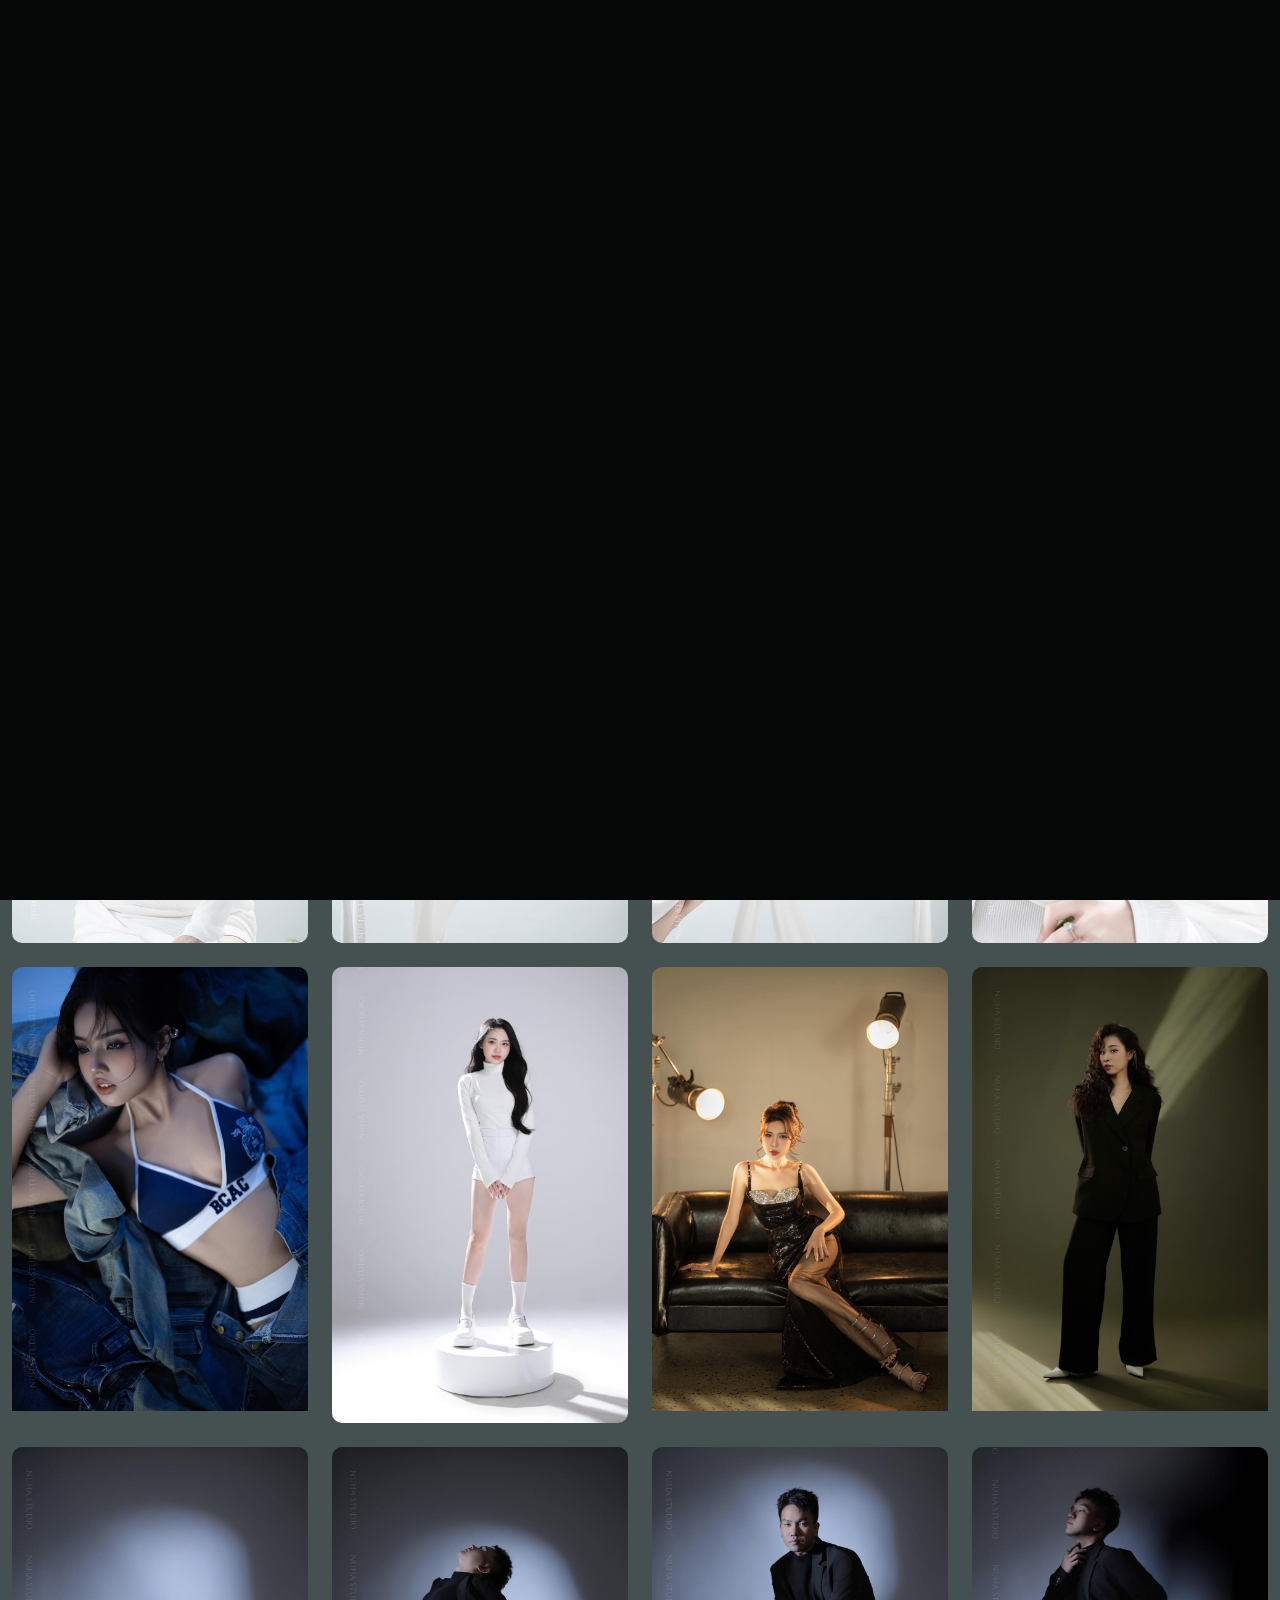
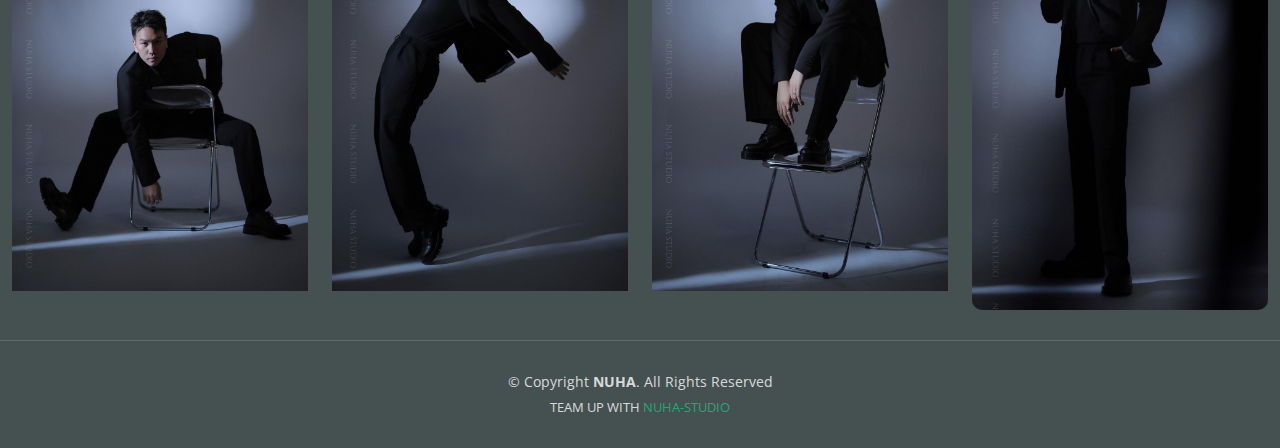
<file: index.html>
<!DOCTYPE html>
<html lang="en">

<head>
  <meta charset="utf-8">
  <meta content="width=device-width, initial-scale=1.0" name="viewport">

  <title>PhotoFolio Bootstrap Template - Index</title>
  <meta content="" name="description">
  <meta content="" name="keywords">

  <!-- Favicons -->
  <link href="assets/img/favicon.png" rel="icon">
  <link href="assets/img/apple-touch-icon.png" rel="apple-touch-icon">

  <!-- Google Fonts -->
  <link rel="preconnect" href="https://fonts.googleapis.com">
  <link rel="preconnect" href="https://fonts.gstatic.com" crossorigin>
  <link href="https://fonts.googleapis.com/css2?family=Open+Sans:ital,wght@0,300;0,400;0,500;0,600;0,700;1,300;1,400;1,600;1,700&family=Inter:ital,wght@0,300;0,400;0,500;0,600;0,700;1,300;1,400;1,500;1,600;1,700&family=Cardo:ital,wght@0,400;0,700;1,400&display=swap" rel="stylesheet">

  <!-- Vendor CSS Files -->
  <link href="assets/vendor/bootstrap/css/bootstrap.min.css" rel="stylesheet">
  <link href="assets/vendor/bootstrap-icons/bootstrap-icons.css" rel="stylesheet">
  <link href="assets/vendor/swiper/swiper-bundle.min.css" rel="stylesheet">
  <link href="assets/vendor/glightbox/css/glightbox.min.css" rel="stylesheet">
  <link href="assets/vendor/aos/aos.css" rel="stylesheet">

  <!-- Template Main CSS File -->
  <link href="assets/css/main.css" rel="stylesheet">


</head>

<body>

  <!-- ======= Header ======= -->
  <header id="header" class="header d-flex align-items-center fixed-top">
    <div class="container-fluid d-flex align-items-center justify-content-between">

      <a href="index.html" class="logo d-flex align-items-center  me-auto me-lg-0">
        <!-- Uncomment the line below if you also wish to use an image logo -->
        <!-- <img src="assets/img/logo.png" alt=""> -->
        <i class="bi bi-camera"></i>
        <h1>NUHA</h1>
      </a>

      <nav id="navbar" class="navbar">
        <ul>
          <li><a href="index.html" class="active">Trang chủ</a></li>
          <li><a href="about.html">Chúng tôi</a></li>
          <!-- <li class="dropdown"><a href="#"><span>Gallery</span> <i class="bi bi-chevron-down dropdown-indicator"></i></a>
            <ul>
              <li><a href="gallery.html">Nature</a></li>
              <li><a href="gallery.html">People</a></li>
              <li><a href="gallery.html">Architecture</a></li>
              <li><a href="gallery.html">Animals</a></li>
              <li><a href="gallery.html">Sports</a></li>
              <li><a href="gallery.html">Travel</a></li>
              <li class="dropdown"><a href="#"><span>Sub Menu</span> <i class="bi bi-chevron-down dropdown-indicator"></i></a>
                <ul>
                  <li><a href="#">Sub Menu 1</a></li>
                  <li><a href="#">Sub Menu 2</a></li>
                  <li><a href="#">Sub Menu 3</a></li>
                </ul>
              </li>
            </ul>
          </li> -->
          <li><a href="services.html">Dịch vụ</a></li>
          <!-- <li><a href="contact.html">Contact</a></li> -->
        </ul>
      </nav><!-- .navbar -->

      <div class="header-social-links">
        <a href="#" class="twitter"><i class="bi bi-twitter"></i></a>
        <a href="#" class="facebook"><i class="bi bi-facebook"></i></a>
        <a href="#" class="instagram"><i class="bi bi-instagram"></i></a>
        <a href="#" class="linkedin"><i class="bi bi-linkedin"></i></i></a>
      </div>
      <i class="mobile-nav-toggle mobile-nav-show bi bi-list"></i>
      <i class="mobile-nav-toggle mobile-nav-hide d-none bi bi-x"></i>

    </div>
  </header><!-- End Header -->

  <!-- ======= Hero Section ======= -->
  <section id="hero" class="hero d-flex flex-column justify-content-center align-items-center" data-aos="fade" data-aos-delay="1500">
    <div class="container">
      <div class="row justify-content-center">
        <div class="col-lg-6 text-center">
          <h2>NUHA-STUDIO</h2>
          <h2>CHẤT LƯỢNG ĐẾN TỪ BMT</h2>
          <p>Những Lookbook tuyệt vời nhất</p>
          <a href="https://www.facebook.com/tognuhastudio" class="btn-get-started">Liên hệ thêm</a>
        </div>
      </div>
    </div>
  </section><!-- End Hero Section -->

  <main id="main" data-aos="fade" data-aos-delay="1500">

    <!-- ======= Gallery Section ======= -->
    <section id="gallery" class="gallery">
      <div class="container-fluid">

        <div class="row gy-4 justify-content-center">
          <div class="col-xl-3 col-lg-4 col-md-6">
            <div class="gallery-item h-100">
              <img src="assets/img/gallery/gallery-1.jpeg" class="img-fluid" alt="">
              <div class="gallery-links d-flex align-items-center justify-content-center">
                <a href="assets/img/gallery/gallery-1.jpeg" title="Gallery 1" class="glightbox preview-link"><i class="bi bi-arrows-angle-expand"></i></a>
                <!-- <a href="gallery-single.html" class="details-link"><i class="bi bi-link-45deg"></i></a> -->
              </div>
            </div>
          </div><!-- End Gallery Item -->
          <div class="col-xl-3 col-lg-4 col-md-6">
            <div class="gallery-item h-100">
              <img src="assets/img/gallery/gallery-2.jpeg" class="img-fluid" alt="">
              <div class="gallery-links d-flex align-items-center justify-content-center">
                <a href="assets/img/gallery/gallery-2.jpeg" title="Gallery 2" class="glightbox preview-link"><i class="bi bi-arrows-angle-expand"></i></a>
                <a href="gallery-single.html" class="details-link"><i class="bi bi-link-45deg"></i></a>
              </div>
            </div>
          </div><!-- End Gallery Item -->
          <div class="col-xl-3 col-lg-4 col-md-6">
            <div class="gallery-item h-100">
              <img src="assets/img/gallery/gallery-3.jpeg" class="img-fluid" alt="">
              <div class="gallery-links d-flex align-items-center justify-content-center">
                <a href="assets/img/gallery/gallery-3.jpeg" title="Gallery 3" class="glightbox preview-link"><i class="bi bi-arrows-angle-expand"></i></a>
                <a href="gallery-single.html" class="details-link"><i class="bi bi-link-45deg"></i></a>
              </div>
            </div>
          </div><!-- End Gallery Item -->
          <div class="col-xl-3 col-lg-4 col-md-6">
            <div class="gallery-item h-100">
              <img src="assets/img/gallery/gallery-4.jpeg" class="img-fluid" alt="">
              <div class="gallery-links d-flex align-items-center justify-content-center">
                <a href="assets/img/gallery/gallery-4.jpeg" title="Gallery 4" class="glightbox preview-link"><i class="bi bi-arrows-angle-expand"></i></a>
                <a href="gallery-single.html" class="details-link"><i class="bi bi-link-45deg"></i></a>
              </div>
            </div>
          </div><!-- End Gallery Item -->
          <div class="col-xl-3 col-lg-4 col-md-6">
            <div class="gallery-item h-100">
              <img src="assets/img/gallery/gallery-5.jpeg" class="img-fluid" alt="">
              <div class="gallery-links d-flex align-items-center justify-content-center">
                <a href="assets/img/gallery/gallery-5.jpeg" title="Gallery 5" class="glightbox preview-link"><i class="bi bi-arrows-angle-expand"></i></a>
                <a href="gallery-single.html" class="details-link"><i class="bi bi-link-45deg"></i></a>
              </div>
            </div>
          </div><!-- End Gallery Item -->
          <div class="col-xl-3 col-lg-4 col-md-6">
            <div class="gallery-item h-100">
              <img src="assets/img/gallery/gallery-6.jpeg" class="img-fluid" alt="">
              <div class="gallery-links d-flex align-items-center justify-content-center">
                <a href="assets/img/gallery/gallery-6.jpeg" title="Gallery 6" class="glightbox preview-link"><i class="bi bi-arrows-angle-expand"></i></a>
                <a href="gallery-single.html" class="details-link"><i class="bi bi-link-45deg"></i></a>
              </div>
            </div>
          </div><!-- End Gallery Item -->
          <div class="col-xl-3 col-lg-4 col-md-6">
            <div class="gallery-item h-100">
              <img src="assets/img/gallery/gallery-7.jpeg" class="img-fluid" alt="">
              <div class="gallery-links d-flex align-items-center justify-content-center">
                <a href="assets/img/gallery/gallery-7.jpeg" title="Gallery 7" class="glightbox preview-link"><i class="bi bi-arrows-angle-expand"></i></a>
                <a href="gallery-single.html" class="details-link"><i class="bi bi-link-45deg"></i></a>
              </div>
            </div>
          </div><!-- End Gallery Item -->
          <div class="col-xl-3 col-lg-4 col-md-6">
            <div class="gallery-item h-100">
              <img src="assets/img/gallery/gallery-8.jpeg" class="img-fluid" alt="">
              <div class="gallery-links d-flex align-items-center justify-content-center">
                <a href="assets/img/gallery/gallery-8.jpeg" title="Gallery 8" class="glightbox preview-link"><i class="bi bi-arrows-angle-expand"></i></a>
                <a href="gallery-single.html" class="details-link"><i class="bi bi-link-45deg"></i></a>
              </div>
            </div>
          </div><!-- End Gallery Item -->
          <div class="col-xl-3 col-lg-4 col-md-6">
            <div class="gallery-item h-100">
              <img src="assets/img/gallery/gallery-9.jpeg" class="img-fluid" alt="">
              <div class="gallery-links d-flex align-items-center justify-content-center">
                <a href="assets/img/gallery/gallery-9.jpeg" title="Gallery 9" class="glightbox preview-link"><i class="bi bi-arrows-angle-expand"></i></a>
                <a href="gallery-single.html" class="details-link"><i class="bi bi-link-45deg"></i></a>
              </div>
            </div>
          </div><!-- End Gallery Item -->
          <div class="col-xl-3 col-lg-4 col-md-6">
            <div class="gallery-item h-100">
              <img src="assets/img/gallery/gallery-10.jpeg" class="img-fluid" alt="">
              <div class="gallery-links d-flex align-items-center justify-content-center">
                <a href="assets/img/gallery/gallery-10.jpeg" title="Gallery 10" class="glightbox preview-link"><i class="bi bi-arrows-angle-expand"></i></a>
                <a href="gallery-single.html" class="details-link"><i class="bi bi-link-45deg"></i></a>
              </div>
            </div>
          </div><!-- End Gallery Item -->
          <div class="col-xl-3 col-lg-4 col-md-6">
            <div class="gallery-item h-100">
              <img src="assets/img/gallery/gallery-11.jpeg" class="img-fluid" alt="">
              <div class="gallery-links d-flex align-items-center justify-content-center">
                <a href="assets/img/gallery/gallery-11.jpeg" title="Gallery 11" class="glightbox preview-link"><i class="bi bi-arrows-angle-expand"></i></a>
                <a href="gallery-single.html" class="details-link"><i class="bi bi-link-45deg"></i></a>
              </div>
            </div>
          </div><!-- End Gallery Item -->
          <div class="col-xl-3 col-lg-4 col-md-6">
            <div class="gallery-item h-100">
              <img src="assets/img/gallery/gallery-12.jpeg" class="img-fluid" alt="">
              <div class="gallery-links d-flex align-items-center justify-content-center">
                <a href="assets/img/gallery/gallery-12.jpeg" title="Gallery 12" class="glightbox preview-link"><i class="bi bi-arrows-angle-expand"></i></a>
                <a href="gallery-single.html" class="details-link"><i class="bi bi-link-45deg"></i></a>
              </div>
            </div>
        </div>
      </div>
    </section><!-- End Gallery Section -->

  </main><!-- End #main -->

  <!-- ======= Footer ======= -->
  <footer id="footer" class="footer">
    <div class="container">
      <div class="copyright">
        &copy; Copyright <strong><span>NUHA</span></strong>. All Rights Reserved
      </div>
      <div class="credits">
          TEAM UP WITH <a href="https://bootstrapmade.com/">NUHA-STUDIO</a>
      </div>
    </div>
  </footer><!-- End Footer -->

  <a href="#" class="scroll-top d-flex align-items-center justify-content-center"><i class="bi bi-arrow-up-short"></i></a>

  <div id="preloader">
    <div class="line"></div>
  </div>

  <!-- Vendor JS Files -->
  <script src="assets/vendor/bootstrap/js/bootstrap.bundle.min.js"></script>
  <script src="assets/vendor/swiper/swiper-bundle.min.js"></script>
  <script src="assets/vendor/glightbox/js/glightbox.min.js"></script>
  <script src="assets/vendor/aos/aos.js"></script>
  <script src="assets/vendor/php-email-form/validate.js"></script>

  <!-- Template Main JS File -->
  <script src="assets/js/main.js"></script>

</body>

</html>
</file>
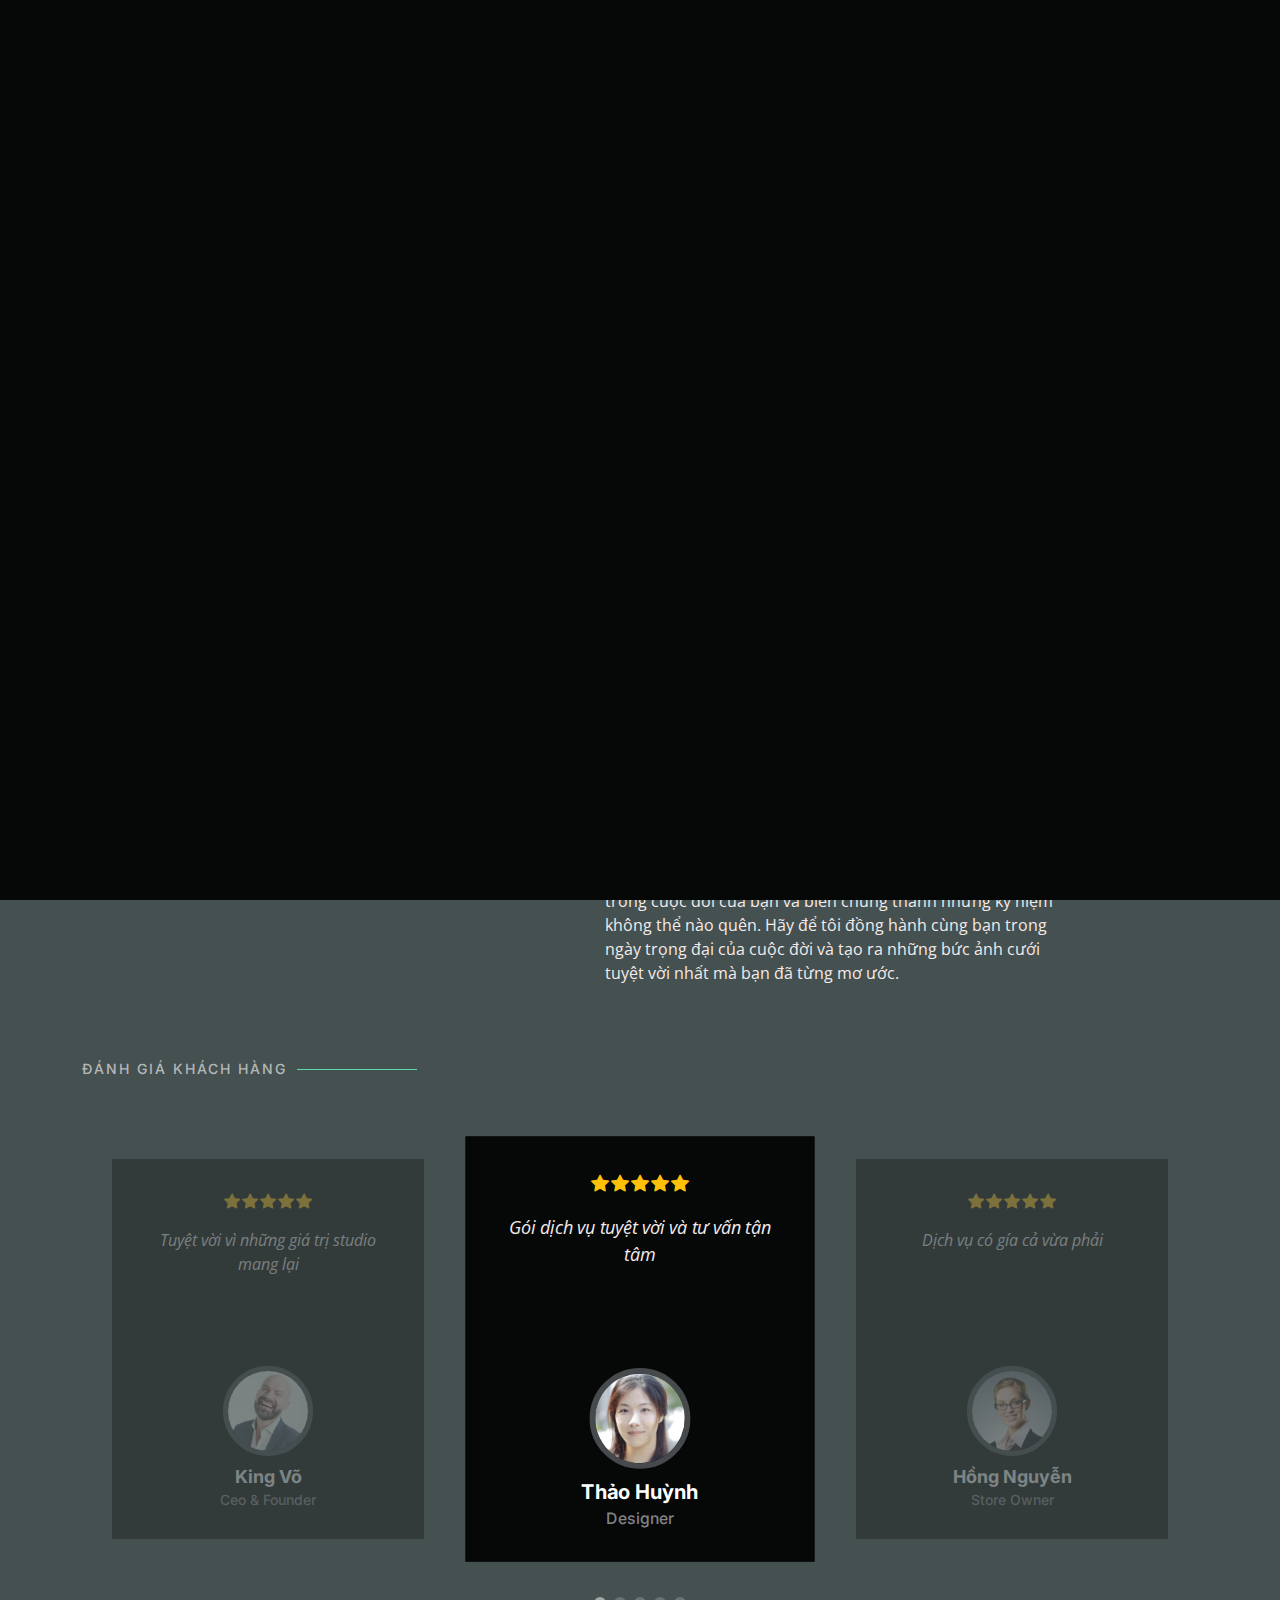
<file: about.html>
<!DOCTYPE html>
<html lang="en">

<head>
  <meta charset="utf-8">
  <meta content="width=device-width, initial-scale=1.0" name="viewport">

  <title>PhotoFolio Bootstrap Template - About</title>
  <meta content="" name="description">
  <meta content="" name="keywords">

  <!-- Favicons -->
  <link href="assets/img/favicon.png" rel="icon">
  <link href="assets/img/apple-touch-icon.png" rel="apple-touch-icon">

  <!-- Google Fonts -->
  <link rel="preconnect" href="https://fonts.googleapis.com">
  <link rel="preconnect" href="https://fonts.gstatic.com" crossorigin>
  <link href="https://fonts.googleapis.com/css2?family=Open+Sans:ital,wght@0,300;0,400;0,500;0,600;0,700;1,300;1,400;1,600;1,700&family=Inter:ital,wght@0,300;0,400;0,500;0,600;0,700;1,300;1,400;1,500;1,600;1,700&family=Cardo:ital,wght@0,400;0,700;1,400&display=swap" rel="stylesheet">

  <!-- Vendor CSS Files -->
  <link href="assets/vendor/bootstrap/css/bootstrap.min.css" rel="stylesheet">
  <link href="assets/vendor/bootstrap-icons/bootstrap-icons.css" rel="stylesheet">
  <link href="assets/vendor/swiper/swiper-bundle.min.css" rel="stylesheet">
  <link href="assets/vendor/glightbox/css/glightbox.min.css" rel="stylesheet">
  <link href="assets/vendor/aos/aos.css" rel="stylesheet">

  <!-- Template Main CSS File -->
  <link href="assets/css/main.css" rel="stylesheet">

  <!-- =======================================================
  * Template Name: PhotoFolio
  * Template URL: https://bootstrapmade.com/photofolio-bootstrap-photography-website-template/
  * Updated: Mar 17 2024 with Bootstrap v5.3.3
  * Author: BootstrapMade.com
  * License: https://bootstrapmade.com/license/
  ======================================================== -->
</head>

<body>

  <!-- ======= Header ======= -->
  <header id="header" class="header d-flex align-items-center fixed-top">
    <div class="container-fluid d-flex align-items-center justify-content-between">

      <a href="index.html" class="logo d-flex align-items-center  me-auto me-lg-0">
        <!-- Uncomment the line below if you also wish to use an image logo -->
        <!-- <img src="assets/img/logo.png" alt=""> -->
        <i class="bi bi-camera"></i>
        <h1>NUHA</h1>
      </a>

      <nav id="navbar" class="navbar">
        <ul>
          <li><a href="index.html">Trang chủ</a></li>
          <li><a href="about.html" class="active">Chúng tôi</a></li>
          <!-- <li class="dropdown"><a href="#"><span>Gallery</span> <i class="bi bi-chevron-down dropdown-indicator"></i></a>
            <ul>
              <li><a href="gallery.html">Nature</a></li>
              <li><a href="gallery.html">People</a></li>
              <li><a href="gallery.html">Architecture</a></li>
              <li><a href="gallery.html">Animals</a></li>
              <li><a href="gallery.html">Sports</a></li>
              <li><a href="gallery.html">Travel</a></li>
              <li class="dropdown"><a href="#"><span>Sub Menu</span> <i class="bi bi-chevron-down dropdown-indicator"></i></a>
                <ul>
                  <li><a href="#">Sub Menu 1</a></li>
                  <li><a href="#">Sub Menu 2</a></li>
                  <li><a href="#">Sub Menu 3</a></li>
                </ul>
              </li>
            </ul>
          </li> -->
          <li><a href="services.html">Dịch vụ</a></li>
          <!-- <li><a href="contact.html">Contact</a></li> -->
        </ul>
      </nav><!-- .navbar -->

      <div class="header-social-links">
        <a href="#" class="twitter"><i class="bi bi-twitter"></i></a>
        <a href="#" class="facebook"><i class="bi bi-facebook"></i></a>
        <a href="#" class="instagram"><i class="bi bi-instagram"></i></a>
        <a href="#" class="linkedin"><i class="bi bi-linkedin"></i></i></a>
      </div>
      <i class="mobile-nav-toggle mobile-nav-show bi bi-list"></i>
      <i class="mobile-nav-toggle mobile-nav-hide d-none bi bi-x"></i>

    </div>
  </header><!-- End Header -->

  <main id="main" data-aos="fade" data-aos-delay="1500">

    <!-- ======= End Page Header ======= -->
    <div class="page-header d-flex align-items-center">
      <div class="container position-relative">
        <div class="row d-flex justify-content-center">
          <div class="col-lg-6 text-center">
            <h2>Về chúng tôi</h2>
            <p>NUHA-STUDIO được thành lập vào năm 2022 từ đội ngũ những thành viên mong muốn mang lại giá trị dịch vụ tốt nhất về studio</p>

            <a class="cta-btn" href="https://www.facebook.com/profile.php?id=100095360253633&sk=photos">Profile cá nhân</a>

          </div>
        </div>
      </div>
    </div><!-- End Page Header -->

    <!-- ======= About Section ======= -->
    <section id="about" class="about">
      <div class="container">

        <div class="row gy-4 justify-content-center">
          <div class="col-lg-4">
            <img src="assets/img/profile-img.jpeg" class="img-fluid" alt="">
          </div>
          <div class="col-lg-5 content">
            <h2>Nhiếp ảnh gia hơn 5+ kinh nghiệm</h2>
            <p class="fst-italic py-3">
              Tôi là một người đam mê chụp ảnh và mong muốn giúp khách hàng đạt được những bộ ảnh chất lượng nhất.
            </p>
            <div class="row">
              <div class="col-lg-6">
                <ul>
                  <li><i class="bi bi-chevron-right"></i> <strong>Năm:</strong> <span>23 9 1998</span></li>
                  <li><i class="bi bi-chevron-right"></i> <strong>Số ĐT:</strong> <span>0937542137</span></li>
                  <li><i class="bi bi-chevron-right"></i> <strong>Thành Phố:</strong> <span>BMT</span></li>
                </ul>
              </div>
              <div class="col-lg-6">
                <ul>
                  <li><i class="bi bi-chevron-right"></i> <strong>Age:</strong> <span>27</span></li>
                  <li><i class="bi bi-chevron-right"></i> <strong>Degree:</strong> <span>Master</span></li>
                  <li><i class="bi bi-chevron-right"></i> <strong>Email:</strong> <span>HoanNguyen@gmail.com</span></li>
                  <li><i class="bi bi-chevron-right"></i> <strong>Freelance:</strong> <span> Đang Hoạt Động</span></li>
                </ul>
              </div>
            </div>
            <p class="py-3">
Với tình yêu và sự đam mê của mình đối với nghệ thuật chụp ảnh, tôi cam kết mang lại những trải nghiệm tuyệt vời nhất cho khách hàng. Tôi không chỉ chụp ảnh mà tôi còn muốn tạo ra những câu chuyện độc đáo và mang lại giá trị thực sự cho mỗi khách hàng.
            </p>
            <p class="m-0">
              Hãy để tôi cùng bạn ghi lại những khoảnh khắc đẹp nhất trong cuộc đời của bạn và biến chúng thành những kỷ niệm không thể nào quên. Hãy để tôi đồng hành cùng bạn trong ngày trọng đại của cuộc đời và tạo ra những bức ảnh cưới tuyệt vời nhất mà bạn đã từng mơ ước.
            </p>
          </div>
        </div>

      </div>
    </section><!-- End About Section -->

    <!-- ======= Testimonials Section ======= -->
    <section id="testimonials" class="testimonials">
      <div class="container">

        <div class="section-header">
          <h2>Đánh giá khách hàng</h2>
         
        </div>

        <div class="slides-3 swiper">
          <div class="swiper-wrapper">

            <div class="swiper-slide">
              <div class="testimonial-item">
                <div class="stars">
                  <i class="bi bi-star-fill"></i><i class="bi bi-star-fill"></i><i class="bi bi-star-fill"></i><i class="bi bi-star-fill"></i><i class="bi bi-star-fill"></i>
                </div>
                <p>
Tuyệt vời vì những giá trị studio mang lại
                </p>
                <div class="profile mt-auto">
                  <img src="assets/img/testimonials/testimonials-1.jpg" class="testimonial-img" alt="">
                  <h3>King Võ</h3>
                  <h4>Ceo &amp; Founder</h4>
                </div>
              </div>
            </div><!-- End testimonial item -->

            <div class="swiper-slide">
              <div class="testimonial-item">
                <div class="stars">
                  <i class="bi bi-star-fill"></i><i class="bi bi-star-fill"></i><i class="bi bi-star-fill"></i><i class="bi bi-star-fill"></i><i class="bi bi-star-fill"></i>
                </div>
                <p>
                  Gói dịch vụ tuyệt vời và tư vấn tận tâm
                </p>
                <div class="profile mt-auto">
                  <img src="assets/img/testimonials/testimonials-2.jpg" class="testimonial-img" alt="">
                  <h3>Thảo Huỳnh</h3>
                  <h4>Designer</h4>
                </div>
              </div>
            </div><!-- End testimonial item -->

            <div class="swiper-slide">
              <div class="testimonial-item">
                <div class="stars">
                  <i class="bi bi-star-fill"></i><i class="bi bi-star-fill"></i><i class="bi bi-star-fill"></i><i class="bi bi-star-fill"></i><i class="bi bi-star-fill"></i>
                </div>
                <p>
                  Dịch vụ có gía cả vừa phải
                </p>
                <div class="profile mt-auto">
                  <img src="assets/img/testimonials/testimonials-3.jpg" class="testimonial-img" alt="">
                  <h3>Hồng Nguyễn</h3>
                  <h4>Store Owner</h4>
                </div>
              </div>
            </div><!-- End testimonial item -->

            <div class="swiper-slide">
              <div class="testimonial-item">
                <div class="stars">
                  <i class="bi bi-star-fill"></i><i class="bi bi-star-fill"></i><i class="bi bi-star-fill"></i><i class="bi bi-star-fill"></i><i class="bi bi-star-fill"></i>
                </div>
                <p>
                Tôi rất thích sự chuyên nghiệp của studio
                </p>
                <div class="profile mt-auto">
                  <img src="assets/img/testimonials/testimonials-4.jpg" class="testimonial-img" alt="">
                  <h3>Nhi Võ</h3>
                  <h4>Freelancer</h4>
                </div>
              </div>
            </div><!-- End testimonial item -->

            <div class="swiper-slide">
              <div class="testimonial-item">
                <div class="stars">
                  <i class="bi bi-star-fill"></i><i class="bi bi-star-fill"></i><i class="bi bi-star-fill"></i><i class="bi bi-star-fill"></i><i class="bi bi-star-fill"></i>
                </div>
                <p>
                  Dịch vụ tuyệt vời 5 sao
                </p>
                <div class="profile mt-auto">
                  <img src="assets/img/testimonials/testimonials-5.jpg" class="testimonial-img" alt="">
                  <h3>Hồ Anh</h3>
                  <h4>Doanh Nhân</h4>
                </div>
              </div>
            </div><!-- End testimonial item -->

          </div>
          <div class="swiper-pagination"></div>
        </div>

      </div>
    </section><!-- End Testimonials Section -->

  </main><!-- End #main -->

 

  <a href="#" class="scroll-top d-flex align-items-center justify-content-center"><i class="bi bi-arrow-up-short"></i></a>

  <div id="preloader">
    <div class="line"></div>
  </div>

  <!-- Vendor JS Files -->
  <script src="assets/vendor/bootstrap/js/bootstrap.bundle.min.js"></script>
  <script src="assets/vendor/swiper/swiper-bundle.min.js"></script>
  <script src="assets/vendor/glightbox/js/glightbox.min.js"></script>
  <script src="assets/vendor/aos/aos.js"></script>
  <script src="assets/vendor/php-email-form/validate.js"></script>

  <!-- Template Main JS File -->
  <script src="assets/js/main.js"></script>

</body>

</html>
</file>
<file: contact.html>
<!DOCTYPE html>
<html lang="en">

<head>
  <meta charset="utf-8">
  <meta content="width=device-width, initial-scale=1.0" name="viewport">

  <title>PhotoFolio Bootstrap Template - Contact</title>
  <meta content="" name="description">
  <meta content="" name="keywords">

  <!-- Favicons -->
  <link href="assets/img/favicon.png" rel="icon">
  <link href="assets/img/apple-touch-icon.png" rel="apple-touch-icon">

  <!-- Google Fonts -->
  <link rel="preconnect" href="https://fonts.googleapis.com">
  <link rel="preconnect" href="https://fonts.gstatic.com" crossorigin>
  <link href="https://fonts.googleapis.com/css2?family=Open+Sans:ital,wght@0,300;0,400;0,500;0,600;0,700;1,300;1,400;1,600;1,700&family=Inter:ital,wght@0,300;0,400;0,500;0,600;0,700;1,300;1,400;1,500;1,600;1,700&family=Cardo:ital,wght@0,400;0,700;1,400&display=swap" rel="stylesheet">

  <!-- Vendor CSS Files -->
  <link href="assets/vendor/bootstrap/css/bootstrap.min.css" rel="stylesheet">
  <link href="assets/vendor/bootstrap-icons/bootstrap-icons.css" rel="stylesheet">
  <link href="assets/vendor/swiper/swiper-bundle.min.css" rel="stylesheet">
  <link href="assets/vendor/glightbox/css/glightbox.min.css" rel="stylesheet">
  <link href="assets/vendor/aos/aos.css" rel="stylesheet">

  <!-- Template Main CSS File -->
  <link href="assets/css/main.css" rel="stylesheet">

  <!-- =======================================================
  * Template Name: PhotoFolio
  * Template URL: https://bootstrapmade.com/photofolio-bootstrap-photography-website-template/
  * Updated: Mar 17 2024 with Bootstrap v5.3.3
  * Author: BootstrapMade.com
  * License: https://bootstrapmade.com/license/
  ======================================================== -->
</head>

<body>

  <!-- ======= Header ======= -->
  <header id="header" class="header d-flex align-items-center fixed-top">
    <div class="container-fluid d-flex align-items-center justify-content-between">

      <a href="index.html" class="logo d-flex align-items-center  me-auto me-lg-0">
        <!-- Uncomment the line below if you also wish to use an image logo -->
        <!-- <img src="assets/img/logo.png" alt=""> -->
        <i class="bi bi-camera"></i>
        <h1>PhotoFolio</h1>
      </a>

      <nav id="navbar" class="navbar">
        <ul>
          <li><a href="index.html">Home</a></li>
          <li><a href="about.html">About</a></li>
          <li class="dropdown"><a href="#"><span>Gallery</span> <i class="bi bi-chevron-down dropdown-indicator"></i></a>
            <ul>
              <li><a href="gallery.html">Nature</a></li>
              <li><a href="gallery.html">People</a></li>
              <li><a href="gallery.html">Architecture</a></li>
              <li><a href="gallery.html">Animals</a></li>
              <li><a href="gallery.html">Sports</a></li>
              <li><a href="gallery.html">Travel</a></li>
              <li class="dropdown"><a href="#"><span>Sub Menu</span> <i class="bi bi-chevron-down dropdown-indicator"></i></a>
                <ul>
                  <li><a href="#">Sub Menu 1</a></li>
                  <li><a href="#">Sub Menu 2</a></li>
                  <li><a href="#">Sub Menu 3</a></li>
                </ul>
              </li>
            </ul>
          </li>
          <li><a href="services.html">Services</a></li>
          <li><a href="contact.html" class="active">Contact</a></li>
        </ul>
      </nav><!-- .navbar -->

      <div class="header-social-links">
        <a href="#" class="twitter"><i class="bi bi-twitter"></i></a>
        <a href="#" class="facebook"><i class="bi bi-facebook"></i></a>
        <a href="#" class="instagram"><i class="bi bi-instagram"></i></a>
        <a href="#" class="linkedin"><i class="bi bi-linkedin"></i></i></a>
      </div>
      <i class="mobile-nav-toggle mobile-nav-show bi bi-list"></i>
      <i class="mobile-nav-toggle mobile-nav-hide d-none bi bi-x"></i>

    </div>
  </header><!-- End Header -->

  <main id="main" data-aos="fade" data-aos-delay="1500">

    <!-- ======= End Page Header ======= -->
    <div class="page-header d-flex align-items-center">
      <div class="container position-relative">
        <div class="row d-flex justify-content-center">
          <div class="col-lg-6 text-center">
            <h2>Contact</h2>
            <p>Odio et unde deleniti. Deserunt numquam exercitationem. Officiis quo odio sint voluptas consequatur ut a odio voluptatem. Sit dolorum debitis veritatis natus dolores. Quasi ratione sint. Sit quaerat ipsum dolorem.</p>

          </div>
        </div>
      </div>
    </div><!-- End Page Header -->

    <!-- ======= Contact Section ======= -->
    <section id="contact" class="contact">
      <div class="container">

        <div class="row gy-4 justify-content-center">

          <div class="col-lg-3">
            <div class="info-item d-flex">
              <i class="bi bi-geo-alt flex-shrink-0"></i>
              <div>
                <h4>Location:</h4>
                <p>A108 Adam Street, New York, NY 535022</p>
              </div>
            </div>
          </div><!-- End Info Item -->

          <div class="col-lg-3">
            <div class="info-item d-flex">
              <i class="bi bi-envelope flex-shrink-0"></i>
              <div>
                <h4>Email:</h4>
                <p>info@example.com</p>
              </div>
            </div>
          </div><!-- End Info Item -->

          <div class="col-lg-3">
            <div class="info-item d-flex">
              <i class="bi bi-phone flex-shrink-0"></i>
              <div>
                <h4>Call:</h4>
                <p>+1 5589 55488 55</p>
              </div>
            </div>
          </div><!-- End Info Item -->

        </div>

        <div class="row justify-content-center mt-4">

          <div class="col-lg-9">
            <form action="forms/contact.php" method="post" role="form" class="php-email-form">
              <div class="row">
                <div class="col-md-6 form-group">
                  <input type="text" name="name" class="form-control" id="name" placeholder="Your Name" required>
                </div>
                <div class="col-md-6 form-group mt-3 mt-md-0">
                  <input type="email" class="form-control" name="email" id="email" placeholder="Your Email" required>
                </div>
              </div>
              <div class="form-group mt-3">
                <input type="text" class="form-control" name="subject" id="subject" placeholder="Subject" required>
              </div>
              <div class="form-group mt-3">
                <textarea class="form-control" name="message" rows="5" placeholder="Message" required></textarea>
              </div>
              <div class="my-3">
                <div class="loading">Loading</div>
                <div class="error-message"></div>
                <div class="sent-message">Your message has been sent. Thank you!</div>
              </div>
              <div class="text-center"><button type="submit">Send Message</button></div>
            </form>
          </div><!-- End Contact Form -->

        </div>

      </div>
    </section><!-- End Contact Section -->

  </main><!-- End #main -->

  <!-- ======= Footer ======= -->
  <footer id="footer" class="footer">
    <div class="container">
      <div class="copyright">
        &copy; Copyright <strong><span>PhotoFolio</span></strong>. All Rights Reserved
      </div>
      <div class="credits">
        <!-- All the links in the footer should remain intact. -->
        <!-- You can delete the links only if you purchased the pro version. -->
        <!-- Licensing information: https://bootstrapmade.com/license/ -->
        <!-- Purchase the pro version with working PHP/AJAX contact form: https://bootstrapmade.com/photofolio-bootstrap-photography-website-template/ -->
        Designed by <a href="https://bootstrapmade.com/">BootstrapMade</a>
      </div>
    </div>
  </footer><!-- End Footer -->

  <a href="#" class="scroll-top d-flex align-items-center justify-content-center"><i class="bi bi-arrow-up-short"></i></a>

  <div id="preloader">
    <div class="line"></div>
  </div>

  <!-- Vendor JS Files -->
  <script src="assets/vendor/bootstrap/js/bootstrap.bundle.min.js"></script>
  <script src="assets/vendor/swiper/swiper-bundle.min.js"></script>
  <script src="assets/vendor/glightbox/js/glightbox.min.js"></script>
  <script src="assets/vendor/aos/aos.js"></script>
  <script src="assets/vendor/php-email-form/validate.js"></script>

  <!-- Template Main JS File -->
  <script src="assets/js/main.js"></script>

</body>

</html>
</file>
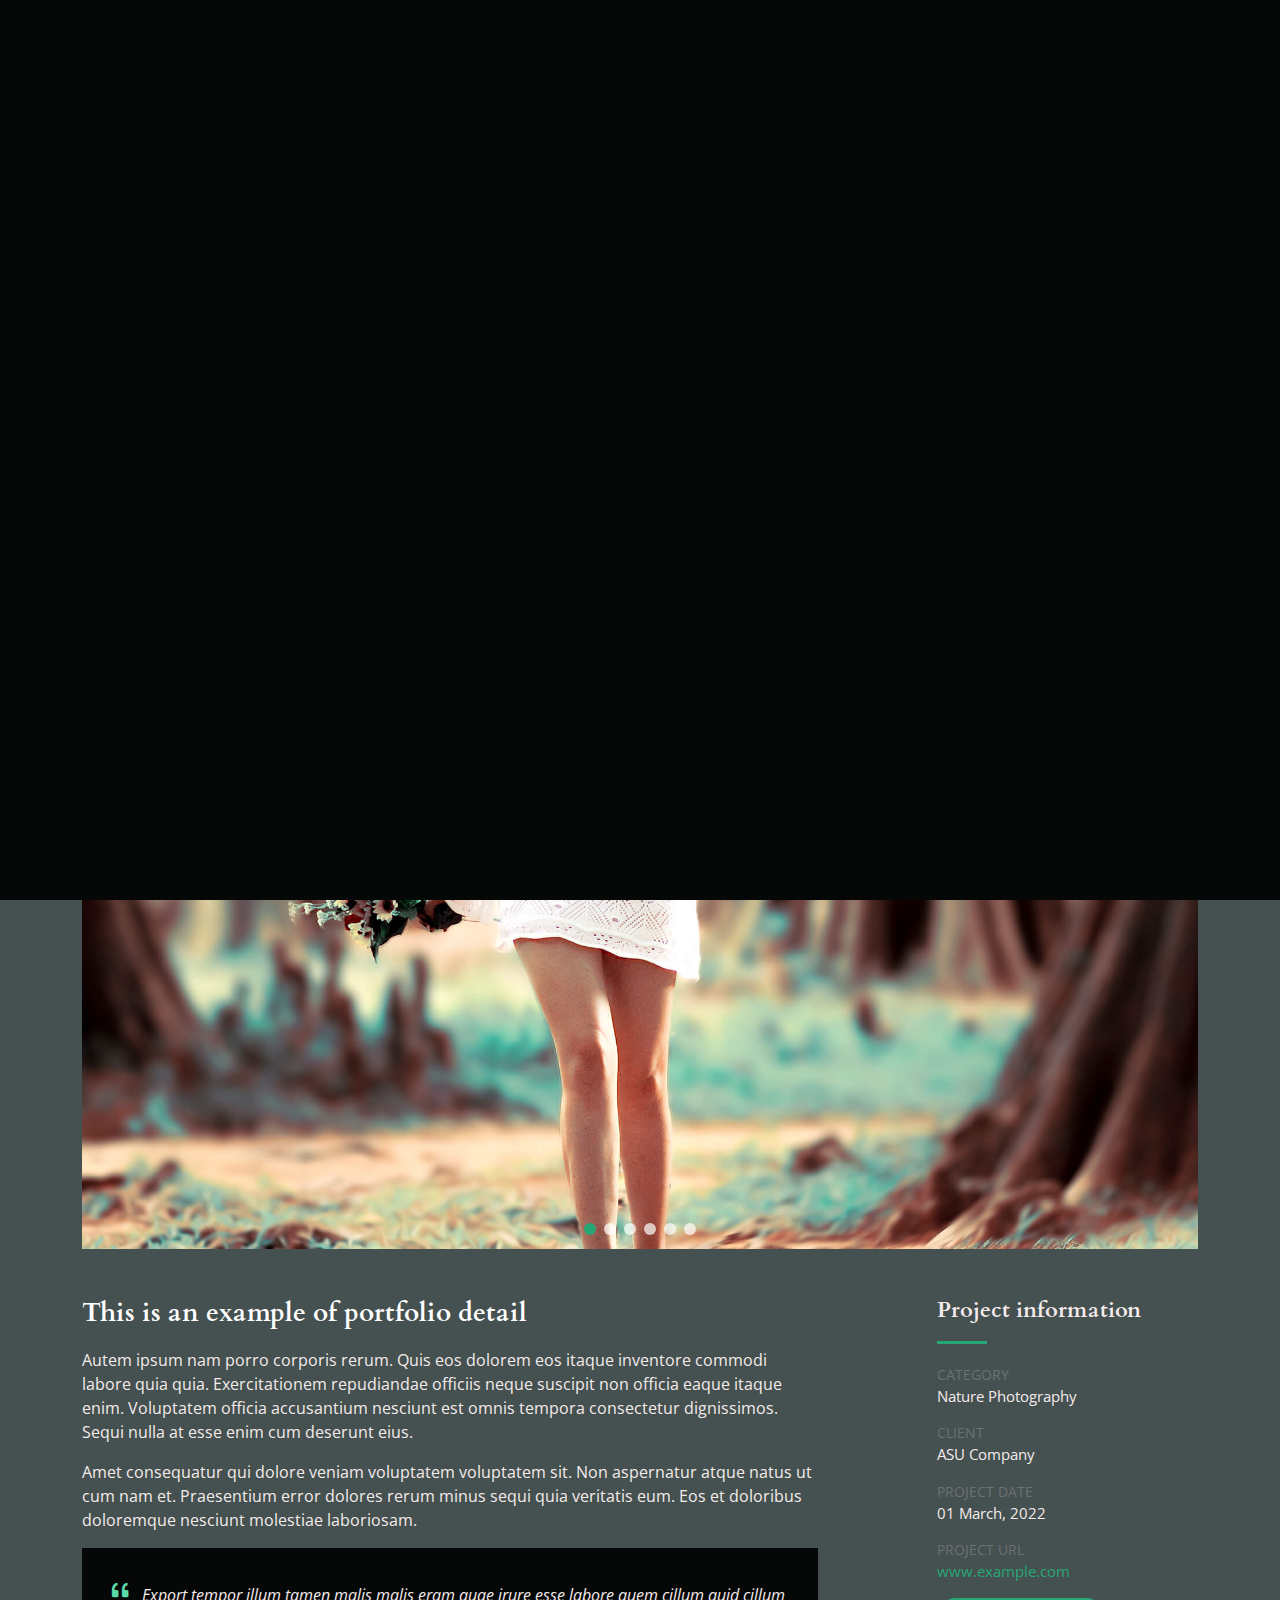
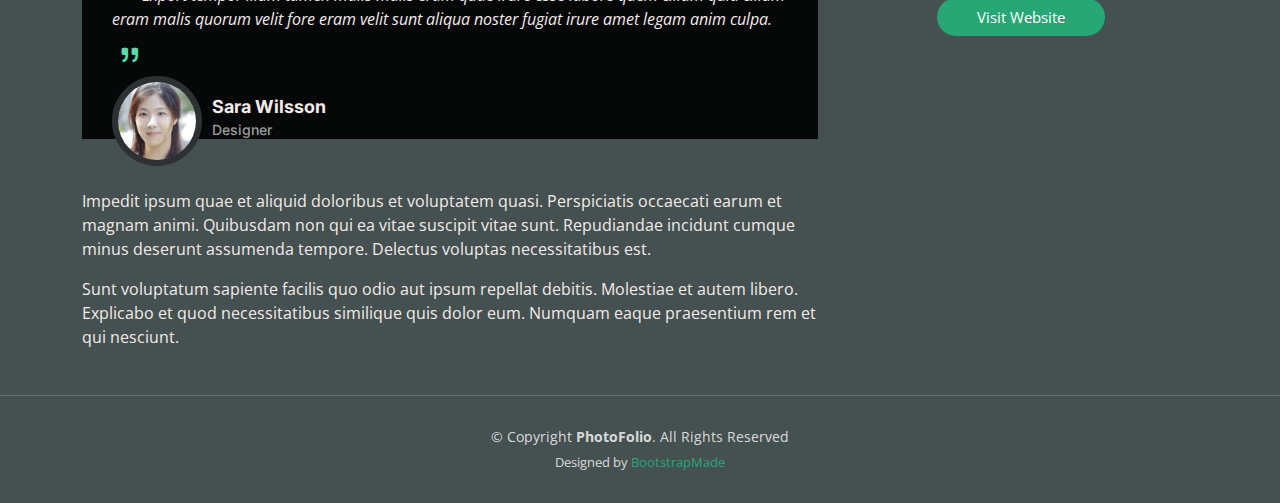
<file: gallery-single.html>
<!DOCTYPE html>
<html lang="en">

<head>
  <meta charset="utf-8">
  <meta content="width=device-width, initial-scale=1.0" name="viewport">

  <title>PhotoFolio Bootstrap Template - Gallery Single</title>
  <meta content="" name="description">
  <meta content="" name="keywords">

  <!-- Favicons -->
  <link href="assets/img/favicon.png" rel="icon">
  <link href="assets/img/apple-touch-icon.png" rel="apple-touch-icon">

  <!-- Google Fonts -->
  <link rel="preconnect" href="https://fonts.googleapis.com">
  <link rel="preconnect" href="https://fonts.gstatic.com" crossorigin>
  <link href="https://fonts.googleapis.com/css2?family=Open+Sans:ital,wght@0,300;0,400;0,500;0,600;0,700;1,300;1,400;1,600;1,700&family=Inter:ital,wght@0,300;0,400;0,500;0,600;0,700;1,300;1,400;1,500;1,600;1,700&family=Cardo:ital,wght@0,400;0,700;1,400&display=swap" rel="stylesheet">

  <!-- Vendor CSS Files -->
  <link href="assets/vendor/bootstrap/css/bootstrap.min.css" rel="stylesheet">
  <link href="assets/vendor/bootstrap-icons/bootstrap-icons.css" rel="stylesheet">
  <link href="assets/vendor/swiper/swiper-bundle.min.css" rel="stylesheet">
  <link href="assets/vendor/glightbox/css/glightbox.min.css" rel="stylesheet">
  <link href="assets/vendor/aos/aos.css" rel="stylesheet">

  <!-- Template Main CSS File -->
  <link href="assets/css/main.css" rel="stylesheet">

  <!-- =======================================================
  * Template Name: PhotoFolio
  * Template URL: https://bootstrapmade.com/photofolio-bootstrap-photography-website-template/
  * Updated: Mar 17 2024 with Bootstrap v5.3.3
  * Author: BootstrapMade.com
  * License: https://bootstrapmade.com/license/
  ======================================================== -->
</head>

<body>

  <!-- ======= Header ======= -->
  <header id="header" class="header d-flex align-items-center fixed-top">
    <div class="container-fluid d-flex align-items-center justify-content-between">

      <a href="index.html" class="logo d-flex align-items-center  me-auto me-lg-0">
        <!-- Uncomment the line below if you also wish to use an image logo -->
        <!-- <img src="assets/img/logo.png" alt=""> -->
        <i class="bi bi-camera"></i>
        <h1>PhotoFolio</h1>
      </a>

      <nav id="navbar" class="navbar">
        <ul>
          <li><a href="index.html">Home</a></li>
          <li><a href="about.html">About</a></li>
          <li class="dropdown"><a href="#"><span>Gallery</span> <i class="bi bi-chevron-down dropdown-indicator"></i></a>
            <ul>
              <li><a href="gallery.html" class="active">Nature</a></li>
              <li><a href="gallery.html">People</a></li>
              <li><a href="gallery.html">Architecture</a></li>
              <li><a href="gallery.html">Animals</a></li>
              <li><a href="gallery.html">Sports</a></li>
              <li><a href="gallery.html">Travel</a></li>
              <li class="dropdown"><a href="#"><span>Sub Menu</span> <i class="bi bi-chevron-down dropdown-indicator"></i></a>
                <ul>
                  <li><a href="#">Sub Menu 1</a></li>
                  <li><a href="#">Sub Menu 2</a></li>
                  <li><a href="#">Sub Menu 3</a></li>
                </ul>
              </li>
            </ul>
          </li>
          <li><a href="services.html">Services</a></li>
          <li><a href="contact.html">Contact</a></li>
        </ul>
      </nav><!-- .navbar -->

      <div class="header-social-links">
        <a href="#" class="twitter"><i class="bi bi-twitter"></i></a>
        <a href="#" class="facebook"><i class="bi bi-facebook"></i></a>
        <a href="#" class="instagram"><i class="bi bi-instagram"></i></a>
        <a href="#" class="linkedin"><i class="bi bi-linkedin"></i></i></a>
      </div>
      <i class="mobile-nav-toggle mobile-nav-show bi bi-list"></i>
      <i class="mobile-nav-toggle mobile-nav-hide d-none bi bi-x"></i>

    </div>
  </header><!-- End Header -->

  <main id="main" data-aos="fade" data-aos-delay="1500">

    <!-- ======= End Page Header ======= -->
    <div class="page-header d-flex align-items-center">
      <div class="container position-relative">
        <div class="row d-flex justify-content-center">
          <div class="col-lg-6 text-center">
            <h2>Gallery Single</h2>
            <p>Odio et unde deleniti. Deserunt numquam exercitationem. Officiis quo odio sint voluptas consequatur ut a odio voluptatem. Sit dolorum debitis veritatis natus dolores. Quasi ratione sint. Sit quaerat ipsum dolorem.</p>

            <a class="cta-btn" href="contact.html">Available for hire</a>

          </div>
        </div>
      </div>
    </div><!-- End Page Header -->

    <!-- ======= Gallery Single Section ======= -->
    <section id="gallery-single" class="gallery-single">
      <div class="container">

        <div class="position-relative h-100">
          <div class="slides-1 portfolio-details-slider swiper">
            <div class="swiper-wrapper align-items-center">

              <div class="swiper-slide">
                <img src="assets/img/gallery/gallery-8.jpg" alt="">
              </div>
              <div class="swiper-slide">
                <img src="assets/img/gallery/gallery-9.jpg" alt="">
              </div>
              <div class="swiper-slide">
                <img src="assets/img/gallery/gallery-10.jpg" alt="">
              </div>
              <div class="swiper-slide">
                <img src="assets/img/gallery/gallery-11.jpg" alt="">
              </div>
              <div class="swiper-slide">
                <img src="assets/img/gallery/gallery-12.jpg" alt="">
              </div>
              <div class="swiper-slide">
                <img src="assets/img/gallery/gallery-13.jpg" alt="">
              </div>

            </div>
            <div class="swiper-pagination"></div>
          </div>
          <div class="swiper-button-prev"></div>
          <div class="swiper-button-next"></div>

        </div>

        <div class="row justify-content-between gy-4 mt-4">

          <div class="col-lg-8">
            <div class="portfolio-description">
              <h2>This is an example of portfolio detail</h2>
              <p>
                Autem ipsum nam porro corporis rerum. Quis eos dolorem eos itaque inventore commodi labore quia quia. Exercitationem repudiandae officiis neque suscipit non officia eaque itaque enim. Voluptatem officia accusantium nesciunt est omnis tempora consectetur dignissimos. Sequi nulla at esse enim cum deserunt eius.
              </p>
              <p>
                Amet consequatur qui dolore veniam voluptatem voluptatem sit. Non aspernatur atque natus ut cum nam et. Praesentium error dolores rerum minus sequi quia veritatis eum. Eos et doloribus doloremque nesciunt molestiae laboriosam.
              </p>

              <div class="testimonial-item">
                <p>
                  <i class="bi bi-quote quote-icon-left"></i>
                  Export tempor illum tamen malis malis eram quae irure esse labore quem cillum quid cillum eram malis quorum velit fore eram velit sunt aliqua noster fugiat irure amet legam anim culpa.
                  <i class="bi bi-quote quote-icon-right"></i>
                </p>
                <div>
                  <img src="assets/img/testimonials/testimonials-2.jpg" class="testimonial-img" alt="">
                  <h3>Sara Wilsson</h3>
                  <h4>Designer</h4>
                </div>
              </div>

              <p>
                Impedit ipsum quae et aliquid doloribus et voluptatem quasi. Perspiciatis occaecati earum et magnam animi. Quibusdam non qui ea vitae suscipit vitae sunt. Repudiandae incidunt cumque minus deserunt assumenda tempore. Delectus voluptas necessitatibus est.

              <p>
                Sunt voluptatum sapiente facilis quo odio aut ipsum repellat debitis. Molestiae et autem libero. Explicabo et quod necessitatibus similique quis dolor eum. Numquam eaque praesentium rem et qui nesciunt.
              </p>

            </div>
          </div>

          <div class="col-lg-3">
            <div class="portfolio-info">
              <h3>Project information</h3>
              <ul>
                <li><strong>Category</strong> <span>Nature Photography</span></li>
                <li><strong>Client</strong> <span>ASU Company</span></li>
                <li><strong>Project date</strong> <span>01 March, 2022</span></li>
                <li><strong>Project URL</strong> <a href="#">www.example.com</a></li>
                <li><a href="#" class="btn-visit align-self-start">Visit Website</a></li>
              </ul>
            </div>
          </div>

        </div>

      </div>
    </section><!-- End Gallery Single Section -->

  </main><!-- End #main -->

  <!-- ======= Footer ======= -->
  <footer id="footer" class="footer">
    <div class="container">
      <div class="copyright">
        &copy; Copyright <strong><span>PhotoFolio</span></strong>. All Rights Reserved
      </div>
      <div class="credits">
        <!-- All the links in the footer should remain intact. -->
        <!-- You can delete the links only if you purchased the pro version. -->
        <!-- Licensing information: https://bootstrapmade.com/license/ -->
        <!-- Purchase the pro version with working PHP/AJAX contact form: https://bootstrapmade.com/photofolio-bootstrap-photography-website-template/ -->
        Designed by <a href="https://bootstrapmade.com/">BootstrapMade</a>
      </div>
    </div>
  </footer><!-- End Footer -->

  <a href="#" class="scroll-top d-flex align-items-center justify-content-center"><i class="bi bi-arrow-up-short"></i></a>

  <div id="preloader">
    <div class="line"></div>
  </div>

  <!-- Vendor JS Files -->
  <script src="assets/vendor/bootstrap/js/bootstrap.bundle.min.js"></script>
  <script src="assets/vendor/swiper/swiper-bundle.min.js"></script>
  <script src="assets/vendor/glightbox/js/glightbox.min.js"></script>
  <script src="assets/vendor/aos/aos.js"></script>
  <script src="assets/vendor/php-email-form/validate.js"></script>

  <!-- Template Main JS File -->
  <script src="assets/js/main.js"></script>

</body>

</html>
</file>
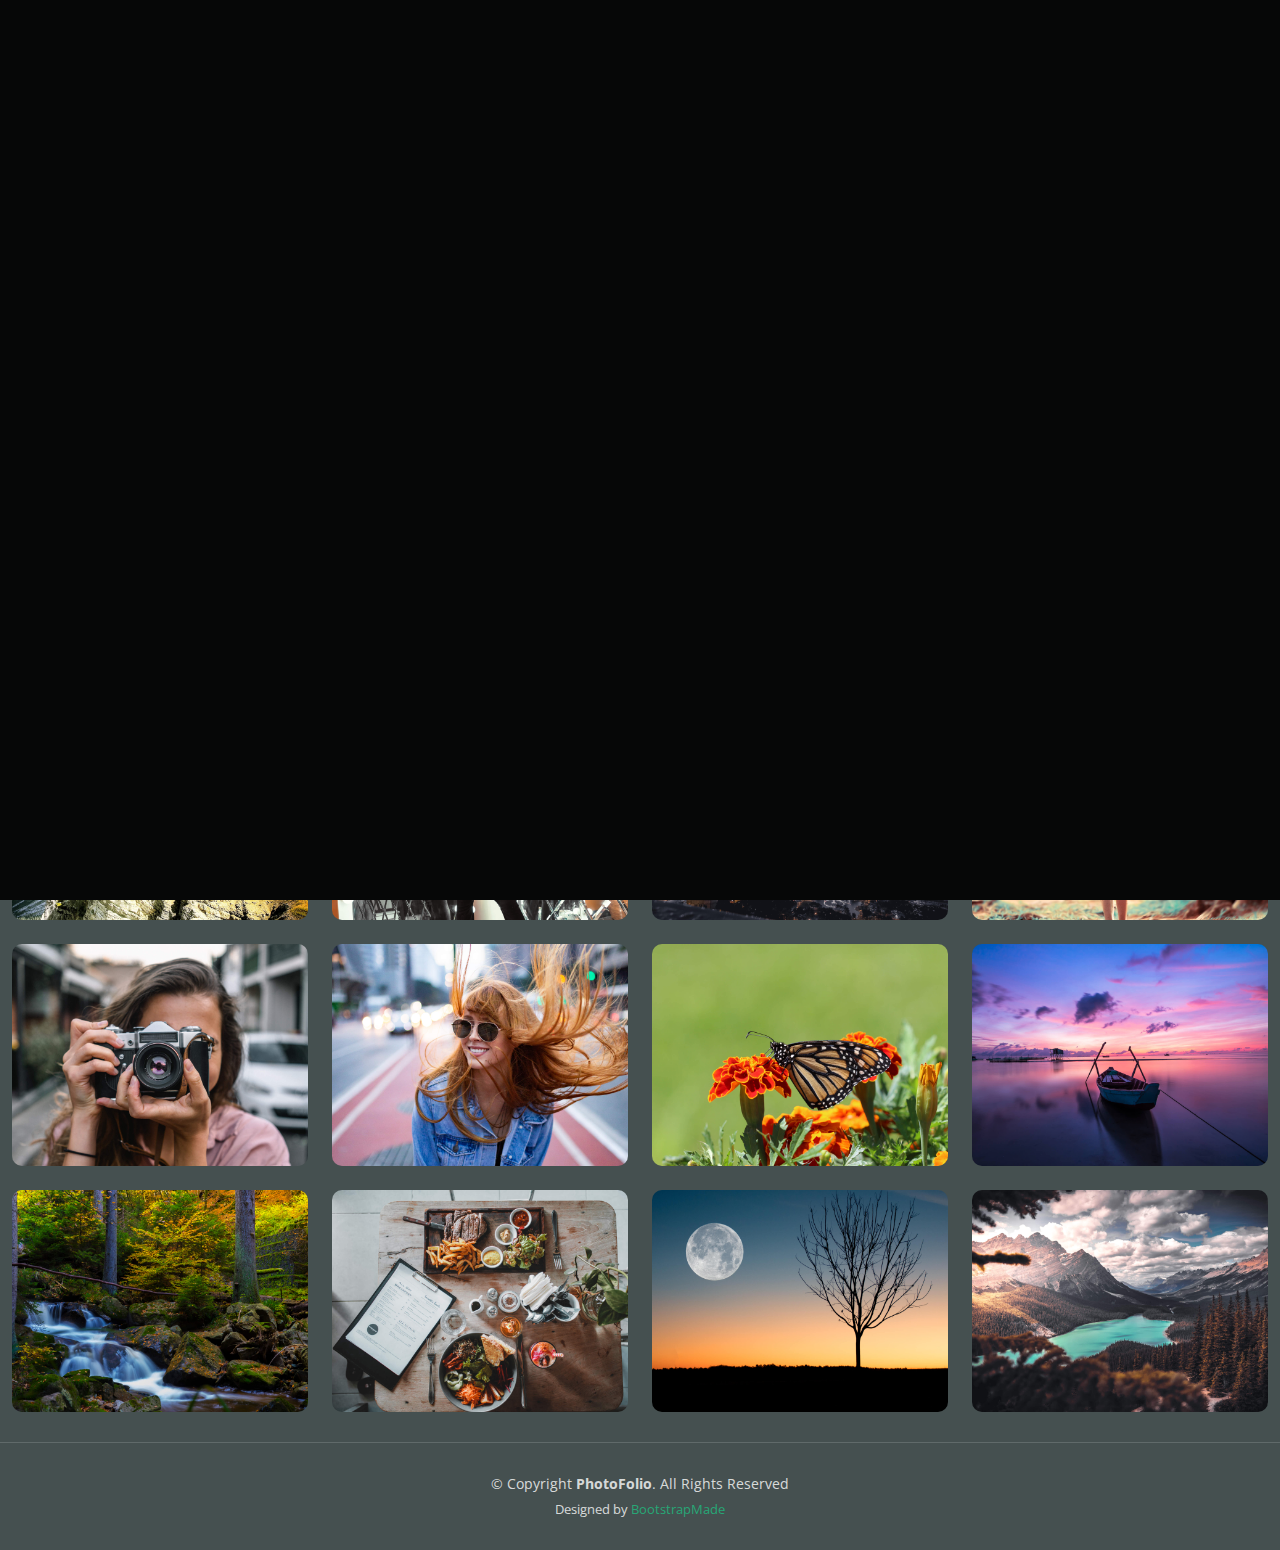
<file: gallery.html>
<!DOCTYPE html>
<html lang="en">

<head>
  <meta charset="utf-8">
  <meta content="width=device-width, initial-scale=1.0" name="viewport">

  <title>PhotoFolio Bootstrap Template - Gallery</title>
  <meta content="" name="description">
  <meta content="" name="keywords">

  <!-- Favicons -->
  <link href="assets/img/favicon.png" rel="icon">
  <link href="assets/img/apple-touch-icon.png" rel="apple-touch-icon">

  <!-- Google Fonts -->
  <link rel="preconnect" href="https://fonts.googleapis.com">
  <link rel="preconnect" href="https://fonts.gstatic.com" crossorigin>
  <link href="https://fonts.googleapis.com/css2?family=Open+Sans:ital,wght@0,300;0,400;0,500;0,600;0,700;1,300;1,400;1,600;1,700&family=Inter:ital,wght@0,300;0,400;0,500;0,600;0,700;1,300;1,400;1,500;1,600;1,700&family=Cardo:ital,wght@0,400;0,700;1,400&display=swap" rel="stylesheet">

  <!-- Vendor CSS Files -->
  <link href="assets/vendor/bootstrap/css/bootstrap.min.css" rel="stylesheet">
  <link href="assets/vendor/bootstrap-icons/bootstrap-icons.css" rel="stylesheet">
  <link href="assets/vendor/swiper/swiper-bundle.min.css" rel="stylesheet">
  <link href="assets/vendor/glightbox/css/glightbox.min.css" rel="stylesheet">
  <link href="assets/vendor/aos/aos.css" rel="stylesheet">

  <!-- Template Main CSS File -->
  <link href="assets/css/main.css" rel="stylesheet">

  <!-- =======================================================
  * Template Name: PhotoFolio
  * Template URL: https://bootstrapmade.com/photofolio-bootstrap-photography-website-template/
  * Updated: Mar 17 2024 with Bootstrap v5.3.3
  * Author: BootstrapMade.com
  * License: https://bootstrapmade.com/license/
  ======================================================== -->
</head>

<body>

  <!-- ======= Header ======= -->
  <header id="header" class="header d-flex align-items-center fixed-top">
    <div class="container-fluid d-flex align-items-center justify-content-between">

      <a href="index.html" class="logo d-flex align-items-center  me-auto me-lg-0">
        <!-- Uncomment the line below if you also wish to use an image logo -->
        <!-- <img src="assets/img/logo.png" alt=""> -->
        <i class="bi bi-camera"></i>
        <h1>PhotoFolio</h1>
      </a>

      <nav id="navbar" class="navbar">
        <ul>
          <li><a href="index.html">Home</a></li>
          <li><a href="about.html">About</a></li>
          <li class="dropdown"><a href="#" class="active"><span>Gallery</span> <i class="bi bi-chevron-down dropdown-indicator"></i></a>
            <ul>
              <li><a href="gallery.html">Nature</a></li>
              <li><a href="gallery.html">People</a></li>
              <li><a href="gallery.html">Architecture</a></li>
              <li><a href="gallery.html">Animals</a></li>
              <li><a href="gallery.html">Sports</a></li>
              <li><a href="gallery.html">Travel</a></li>
              <li class="dropdown"><a href="#"><span>Sub Menu</span> <i class="bi bi-chevron-down dropdown-indicator"></i></a>
                <ul>
                  <li><a href="#">Sub Menu 1</a></li>
                  <li><a href="#">Sub Menu 2</a></li>
                  <li><a href="#">Sub Menu 3</a></li>
                </ul>
              </li>
            </ul>
          </li>
          <li><a href="services.html">Services</a></li>
          <li><a href="contact.html">Contact</a></li>
        </ul>
      </nav><!-- .navbar -->

      <div class="header-social-links">
        <a href="#" class="twitter"><i class="bi bi-twitter"></i></a>
        <a href="#" class="facebook"><i class="bi bi-facebook"></i></a>
        <a href="#" class="instagram"><i class="bi bi-instagram"></i></a>
        <a href="#" class="linkedin"><i class="bi bi-linkedin"></i></i></a>
      </div>
      <i class="mobile-nav-toggle mobile-nav-show bi bi-list"></i>
      <i class="mobile-nav-toggle mobile-nav-hide d-none bi bi-x"></i>

    </div>
  </header><!-- End Header -->

  <main id="main" data-aos="fade" data-aos-delay="1500">

    <!-- ======= End Page Header ======= -->
    <div class="page-header d-flex align-items-center">
      <div class="container position-relative">
        <div class="row d-flex justify-content-center">
          <div class="col-lg-6 text-center">
            <h2>Nature (16 images)</h2>
            <p>Odio et unde deleniti. Deserunt numquam exercitationem. Officiis quo odio sint voluptas consequatur ut a odio voluptatem. Sit dolorum debitis veritatis natus dolores. Quasi ratione sint. Sit quaerat ipsum dolorem.</p>

            <a class="cta-btn" href="contact.html">Available for hire</a>

          </div>
        </div>
      </div>
    </div><!-- End Page Header -->

    <!-- ======= Gallery Section ======= -->
    <section id="gallery" class="gallery">
      <div class="container-fluid">

        <div class="row gy-4 justify-content-center">
          <div class="col-xl-3 col-lg-4 col-md-6">
            <div class="gallery-item h-100">
              <img src="assets/img/gallery/gallery-1.jpg" class="img-fluid" alt="">
              <div class="gallery-links d-flex align-items-center justify-content-center">
                <a href="assets/img/gallery/gallery-1.jpg" title="Gallery 1" class="glightbox preview-link"><i class="bi bi-arrows-angle-expand"></i></a>
                <a href="gallery-single.html" class="details-link"><i class="bi bi-link-45deg"></i></a>
              </div>
            </div>
          </div><!-- End Gallery Item -->
          <div class="col-xl-3 col-lg-4 col-md-6">
            <div class="gallery-item h-100">
              <img src="assets/img/gallery/gallery-2.jpg" class="img-fluid" alt="">
              <div class="gallery-links d-flex align-items-center justify-content-center">
                <a href="assets/img/gallery/gallery-2.jpg" title="Gallery 2" class="glightbox preview-link"><i class="bi bi-arrows-angle-expand"></i></a>
                <a href="gallery-single.html" class="details-link"><i class="bi bi-link-45deg"></i></a>
              </div>
            </div>
          </div><!-- End Gallery Item -->
          <div class="col-xl-3 col-lg-4 col-md-6">
            <div class="gallery-item h-100">
              <img src="assets/img/gallery/gallery-3.jpg" class="img-fluid" alt="">
              <div class="gallery-links d-flex align-items-center justify-content-center">
                <a href="assets/img/gallery/gallery-3.jpg" title="Gallery 3" class="glightbox preview-link"><i class="bi bi-arrows-angle-expand"></i></a>
                <a href="gallery-single.html" class="details-link"><i class="bi bi-link-45deg"></i></a>
              </div>
            </div>
          </div><!-- End Gallery Item -->
          <div class="col-xl-3 col-lg-4 col-md-6">
            <div class="gallery-item h-100">
              <img src="assets/img/gallery/gallery-4.jpg" class="img-fluid" alt="">
              <div class="gallery-links d-flex align-items-center justify-content-center">
                <a href="assets/img/gallery/gallery-4.jpg" title="Gallery 4" class="glightbox preview-link"><i class="bi bi-arrows-angle-expand"></i></a>
                <a href="gallery-single.html" class="details-link"><i class="bi bi-link-45deg"></i></a>
              </div>
            </div>
          </div><!-- End Gallery Item -->
          <div class="col-xl-3 col-lg-4 col-md-6">
            <div class="gallery-item h-100">
              <img src="assets/img/gallery/gallery-5.jpg" class="img-fluid" alt="">
              <div class="gallery-links d-flex align-items-center justify-content-center">
                <a href="assets/img/gallery/gallery-5.jpg" title="Gallery 5" class="glightbox preview-link"><i class="bi bi-arrows-angle-expand"></i></a>
                <a href="gallery-single.html" class="details-link"><i class="bi bi-link-45deg"></i></a>
              </div>
            </div>
          </div><!-- End Gallery Item -->
          <div class="col-xl-3 col-lg-4 col-md-6">
            <div class="gallery-item h-100">
              <img src="assets/img/gallery/gallery-6.jpg" class="img-fluid" alt="">
              <div class="gallery-links d-flex align-items-center justify-content-center">
                <a href="assets/img/gallery/gallery-6.jpg" title="Gallery 6" class="glightbox preview-link"><i class="bi bi-arrows-angle-expand"></i></a>
                <a href="gallery-single.html" class="details-link"><i class="bi bi-link-45deg"></i></a>
              </div>
            </div>
          </div><!-- End Gallery Item -->
          <div class="col-xl-3 col-lg-4 col-md-6">
            <div class="gallery-item h-100">
              <img src="assets/img/gallery/gallery-7.jpg" class="img-fluid" alt="">
              <div class="gallery-links d-flex align-items-center justify-content-center">
                <a href="assets/img/gallery/gallery-7.jpg" title="Gallery 7" class="glightbox preview-link"><i class="bi bi-arrows-angle-expand"></i></a>
                <a href="gallery-single.html" class="details-link"><i class="bi bi-link-45deg"></i></a>
              </div>
            </div>
          </div><!-- End Gallery Item -->
          <div class="col-xl-3 col-lg-4 col-md-6">
            <div class="gallery-item h-100">
              <img src="assets/img/gallery/gallery-8.jpg" class="img-fluid" alt="">
              <div class="gallery-links d-flex align-items-center justify-content-center">
                <a href="assets/img/gallery/gallery-8.jpg" title="Gallery 8" class="glightbox preview-link"><i class="bi bi-arrows-angle-expand"></i></a>
                <a href="gallery-single.html" class="details-link"><i class="bi bi-link-45deg"></i></a>
              </div>
            </div>
          </div><!-- End Gallery Item -->
          <div class="col-xl-3 col-lg-4 col-md-6">
            <div class="gallery-item h-100">
              <img src="assets/img/gallery/gallery-9.jpg" class="img-fluid" alt="">
              <div class="gallery-links d-flex align-items-center justify-content-center">
                <a href="assets/img/gallery/gallery-9.jpg" title="Gallery 9" class="glightbox preview-link"><i class="bi bi-arrows-angle-expand"></i></a>
                <a href="gallery-single.html" class="details-link"><i class="bi bi-link-45deg"></i></a>
              </div>
            </div>
          </div><!-- End Gallery Item -->
          <div class="col-xl-3 col-lg-4 col-md-6">
            <div class="gallery-item h-100">
              <img src="assets/img/gallery/gallery-10.jpg" class="img-fluid" alt="">
              <div class="gallery-links d-flex align-items-center justify-content-center">
                <a href="assets/img/gallery/gallery-10.jpg" title="Gallery 10" class="glightbox preview-link"><i class="bi bi-arrows-angle-expand"></i></a>
                <a href="gallery-single.html" class="details-link"><i class="bi bi-link-45deg"></i></a>
              </div>
            </div>
          </div><!-- End Gallery Item -->
          <div class="col-xl-3 col-lg-4 col-md-6">
            <div class="gallery-item h-100">
              <img src="assets/img/gallery/gallery-11.jpg" class="img-fluid" alt="">
              <div class="gallery-links d-flex align-items-center justify-content-center">
                <a href="assets/img/gallery/gallery-11.jpg" title="Gallery 11" class="glightbox preview-link"><i class="bi bi-arrows-angle-expand"></i></a>
                <a href="gallery-single.html" class="details-link"><i class="bi bi-link-45deg"></i></a>
              </div>
            </div>
          </div><!-- End Gallery Item -->
          <div class="col-xl-3 col-lg-4 col-md-6">
            <div class="gallery-item h-100">
              <img src="assets/img/gallery/gallery-12.jpg" class="img-fluid" alt="">
              <div class="gallery-links d-flex align-items-center justify-content-center">
                <a href="assets/img/gallery/gallery-12.jpg" title="Gallery 12" class="glightbox preview-link"><i class="bi bi-arrows-angle-expand"></i></a>
                <a href="gallery-single.html" class="details-link"><i class="bi bi-link-45deg"></i></a>
              </div>
            </div>
          </div><!-- End Gallery Item -->
          <div class="col-xl-3 col-lg-4 col-md-6">
            <div class="gallery-item h-100">
              <img src="assets/img/gallery/gallery-13.jpg" class="img-fluid" alt="">
              <div class="gallery-links d-flex align-items-center justify-content-center">
                <a href="assets/img/gallery/gallery-13.jpg" title="Gallery 13" class="glightbox preview-link"><i class="bi bi-arrows-angle-expand"></i></a>
                <a href="gallery-single.html" class="details-link"><i class="bi bi-link-45deg"></i></a>
              </div>
            </div>
          </div><!-- End Gallery Item -->
          <div class="col-xl-3 col-lg-4 col-md-6">
            <div class="gallery-item h-100">
              <img src="assets/img/gallery/gallery-14.jpg" class="img-fluid" alt="">
              <div class="gallery-links d-flex align-items-center justify-content-center">
                <a href="assets/img/gallery/gallery-14.jpg" title="Gallery 14" class="glightbox preview-link"><i class="bi bi-arrows-angle-expand"></i></a>
                <a href="gallery-single.html" class="details-link"><i class="bi bi-link-45deg"></i></a>
              </div>
            </div>
          </div><!-- End Gallery Item -->
          <div class="col-xl-3 col-lg-4 col-md-6">
            <div class="gallery-item h-100">
              <img src="assets/img/gallery/gallery-15.jpg" class="img-fluid" alt="">
              <div class="gallery-links d-flex align-items-center justify-content-center">
                <a href="assets/img/gallery/gallery-15.jpg" title="Gallery 15" class="glightbox preview-link"><i class="bi bi-arrows-angle-expand"></i></a>
                <a href="gallery-single.html" class="details-link"><i class="bi bi-link-45deg"></i></a>
              </div>
            </div>
          </div><!-- End Gallery Item -->
          <div class="col-xl-3 col-lg-4 col-md-6">
            <div class="gallery-item h-100">
              <img src="assets/img/gallery/gallery-16.jpg" class="img-fluid" alt="">
              <div class="gallery-links d-flex align-items-center justify-content-center">
                <a href="assets/img/gallery/gallery-16.jpg" title="Gallery 16" class="glightbox preview-link"><i class="bi bi-arrows-angle-expand"></i></a>
                <a href="gallery-single.html" class="details-link"><i class="bi bi-link-45deg"></i></a>
              </div>
            </div>
          </div><!-- End Gallery Item -->

        </div>

      </div>
    </section><!-- End Gallery Section -->

  </main><!-- End #main -->

  <!-- ======= Footer ======= -->
  <footer id="footer" class="footer">
    <div class="container">
      <div class="copyright">
        &copy; Copyright <strong><span>PhotoFolio</span></strong>. All Rights Reserved
      </div>
      <div class="credits">
        <!-- All the links in the footer should remain intact. -->
        <!-- You can delete the links only if you purchased the pro version. -->
        <!-- Licensing information: https://bootstrapmade.com/license/ -->
        <!-- Purchase the pro version with working PHP/AJAX contact form: https://bootstrapmade.com/photofolio-bootstrap-photography-website-template/ -->
        Designed by <a href="https://bootstrapmade.com/">BootstrapMade</a>
      </div>
    </div>
  </footer><!-- End Footer -->

  <a href="#" class="scroll-top d-flex align-items-center justify-content-center"><i class="bi bi-arrow-up-short"></i></a>

  <div id="preloader">
    <div class="line"></div>
  </div>

  <!-- Vendor JS Files -->
  <script src="assets/vendor/bootstrap/js/bootstrap.bundle.min.js"></script>
  <script src="assets/vendor/swiper/swiper-bundle.min.js"></script>
  <script src="assets/vendor/glightbox/js/glightbox.min.js"></script>
  <script src="assets/vendor/aos/aos.js"></script>
  <script src="assets/vendor/php-email-form/validate.js"></script>

  <!-- Template Main JS File -->
  <script src="assets/js/main.js"></script>

</body>

</html>
</file>
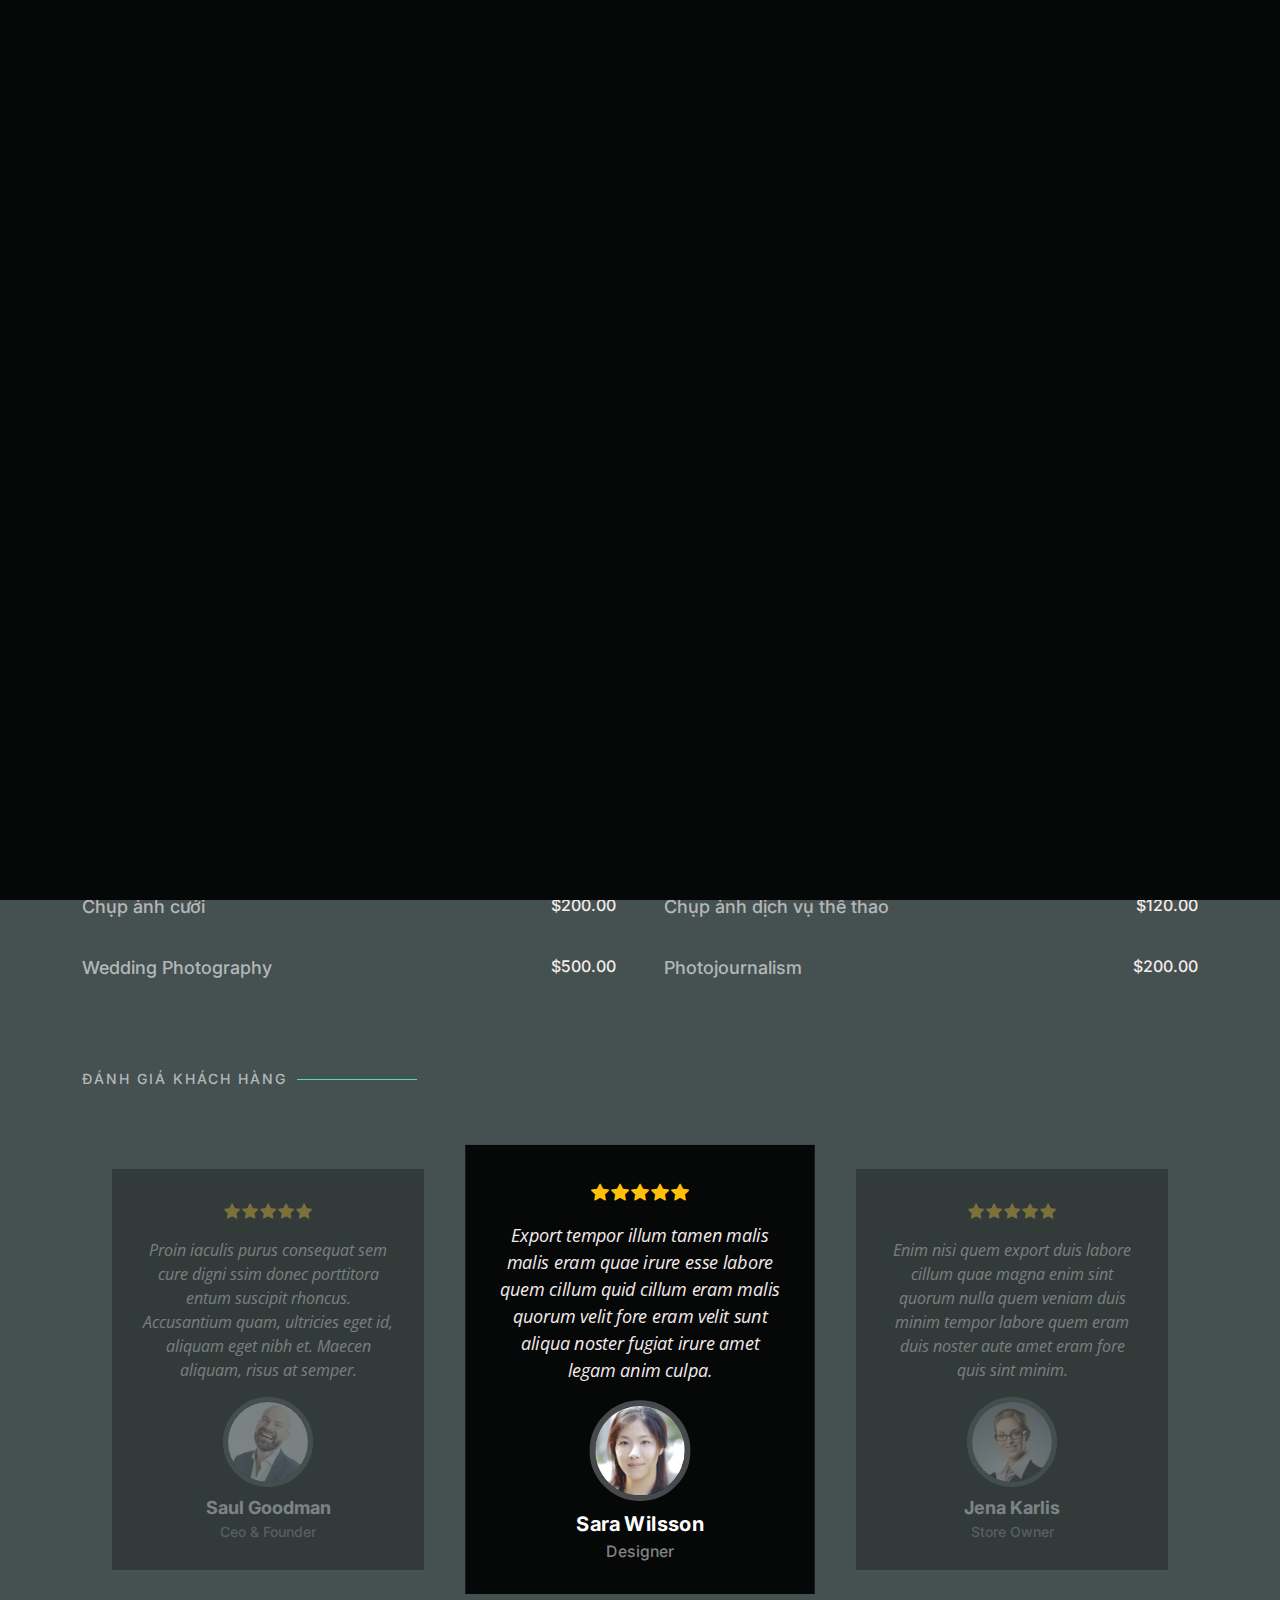
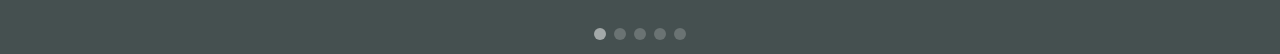
<file: services.html>
<!DOCTYPE html>
<html lang="en">

<head>
  <meta charset="utf-8">
  <meta content="width=device-width, initial-scale=1.0" name="viewport">

  <title>PhotoFolio Bootstrap Template - Services</title>
  <meta content="" name="description">
  <meta content="" name="keywords">

  <!-- Favicons -->
  <link href="assets/img/favicon.png" rel="icon">
  <link href="assets/img/apple-touch-icon.png" rel="apple-touch-icon">

  <!-- Google Fonts -->
  <link rel="preconnect" href="https://fonts.googleapis.com">
  <link rel="preconnect" href="https://fonts.gstatic.com" crossorigin>
  <link href="https://fonts.googleapis.com/css2?family=Open+Sans:ital,wght@0,300;0,400;0,500;0,600;0,700;1,300;1,400;1,600;1,700&family=Inter:ital,wght@0,300;0,400;0,500;0,600;0,700;1,300;1,400;1,500;1,600;1,700&family=Cardo:ital,wght@0,400;0,700;1,400&display=swap" rel="stylesheet">

  <!-- Vendor CSS Files -->
  <link href="assets/vendor/bootstrap/css/bootstrap.min.css" rel="stylesheet">
  <link href="assets/vendor/bootstrap-icons/bootstrap-icons.css" rel="stylesheet">
  <link href="assets/vendor/swiper/swiper-bundle.min.css" rel="stylesheet">
  <link href="assets/vendor/glightbox/css/glightbox.min.css" rel="stylesheet">
  <link href="assets/vendor/aos/aos.css" rel="stylesheet">

  <!-- Template Main CSS File -->
  <link href="assets/css/main.css" rel="stylesheet">

  <!-- =======================================================
  * Template Name: PhotoFolio
  * Template URL: https://bootstrapmade.com/photofolio-bootstrap-photography-website-template/
  * Updated: Mar 17 2024 with Bootstrap v5.3.3
  * Author: BootstrapMade.com
  * License: https://bootstrapmade.com/license/
  ======================================================== -->
</head>

<body>

  <!-- ======= Header ======= -->
  <header id="header" class="header d-flex align-items-center fixed-top">
    <div class="container-fluid d-flex align-items-center justify-content-between">

      <a href="index.html" class="logo d-flex align-items-center  me-auto me-lg-0">
        <!-- Uncomment the line below if you also wish to use an image logo -->
        <!-- <img src="assets/img/logo.png" alt=""> -->
        <i class="bi bi-camera"></i>
        <h1>NUHA</h1>
      </a>

      <nav id="navbar" class="navbar">
        <ul>
          <li><a href="index.html">Trang chủ</a></li>
          <li><a href="about.html">Chúng tôi</a></li>
          <!-- <li class="dropdown"><a href="#"><span>Gallery</span> <i class="bi bi-chevron-down dropdown-indicator"></i></a>
            <ul>
              <li><a href="gallery.html">Nature</a></li>
              <li><a href="gallery.html">People</a></li>
              <li><a href="gallery.html">Architecture</a></li>
              <li><a href="gallery.html">Animals</a></li>
              <li><a href="gallery.html">Sports</a></li>
              <li><a href="gallery.html">Travel</a></li>
              <li class="dropdown"><a href="#"><span>Sub Menu</span> <i class="bi bi-chevron-down dropdown-indicator"></i></a>
                <ul>
                  <li><a href="#">Sub Menu 1</a></li>
                  <li><a href="#">Sub Menu 2</a></li>
                  <li><a href="#">Sub Menu 3</a></li>
                </ul>
              </li>
            </ul>
          </li> -->
          <li><a href="services.html" class="active">Dịch vụ</a></li>
          <!-- <li><a href="contact.html">Contact</a></li> -->
        </ul>
      </nav><!-- .navbar -->

      <div class="header-social-links">
        <a href="#" class="twitter"><i class="bi bi-twitter"></i></a>
        <a href="#" class="facebook"><i class="bi bi-facebook"></i></a>
        <a href="#" class="instagram"><i class="bi bi-instagram"></i></a>
        <a href="#" class="linkedin"><i class="bi bi-linkedin"></i></i></a>
      </div>
      <i class="mobile-nav-toggle mobile-nav-show bi bi-list"></i>
      <i class="mobile-nav-toggle mobile-nav-hide d-none bi bi-x"></i>

    </div>
  </header><!-- End Header -->

  <main id="main" data-aos="fade" data-aos-delay="1500">

    <!-- ======= End Page Header ======= -->
    <div class="page-header d-flex align-items-center">
      <div class="container position-relative">
        <div class="row d-flex justify-content-center">
          <div class="col-lg-6 text-center">
            <h2>DỊCH VỤ</h2>
            <p>Team NUHA với phương châm mang lại nụ cười hạnh phúc, lưu lại những khoảnh khắc đẹp.</p>

            <a class="cta-btn" href="https://www.facebook.com/tognuhastudio">Facebook Fanpage</a>

          </div>
        </div>
      </div>
    </div><!-- End Page Header -->

    <!-- ======= Services Section ======= -->
    <section id="services" class="services">
      <div class="container">

        <div class="row gy-4">

          <div class="col-xl-3 col-md-6 d-flex">
            <div class="service-item position-relative">
              <i class="bi bi-activity"></i>
              <h4><a href="" class="stretched-link">UY TÍN</a></h4>
              <p>Voluptatum deleniti atque corrupti quos dolores et quas molestias excepturi</p>
            </div>
          </div><!-- End Service Item -->

          <div class="col-xl-3 col-md-6 d-flex">
            <div class="service-item position-relative">
              <i class="bi bi-bounding-box-circles"></i>
              <h4><a href="" class="stretched-link">TRÁCH NHIỆM</a></h4>
              <p>Duis aute irure dolor in reprehenderit in voluptate velit esse cillum dolore</p>
            </div>
          </div><!-- End Service Item -->

          <div class="col-xl-3 col-md-6 d-flex">
            <div class="service-item position-relative">
              <i class="bi bi-calendar4-week"></i>
              <h4><a href="" class="stretched-link">TẬN TÂM</a></h4>
              <p>Excepteur sint occaecat cupidatat non proident, sunt in culpa qui officia</p>
            </div>
          </div><!-- End Service Item -->

          <div class="col-xl-3 col-md-6 d-flex">
            <div class="service-item position-relative">
              <i class="bi bi-broadcast"></i>
              <h4><a href="" class="stretched-link">PHÁT TRIỂN</a></h4>
              <p>At vero eos et accusamus et iusto odio dignissimos ducimus qui blanditiis</p>
            </div>
          </div><!-- End Service Item -->

        </div>

      </div>
    </section><!-- End Services Section -->

    <!-- ======= Pricing Section ======= -->
    <section id="pricing" class="pricing">
      <div class="container">

        <div class="section-header">
          <h2>Prices</h2>
          <p>Bảng giá dịch vụ tham khảo:</p>
        </div>

        <div class="row gy-4 gx-lg-5">

          <div class="col-lg-6">
            <div class="pricing-item d-flex justify-content-between">
              <h3>Chụp chân dung</h3>
              <h4>$160.00</h4>
            </div>
          </div><!-- End Pricing Item -->

          <div class="col-lg-6">
            <div class="pricing-item d-flex justify-content-between">
              <h3>Chụp ảnh thời trang</h3>
              <h4>$300.00</h4>
            </div>
          </div><!-- End Pricing Item -->

          <div class="col-lg-6">
            <div class="pricing-item d-flex justify-content-between">
              <h3>Chụp ảnh cưới</h3>
              <h4>$200.00</h4>
            </div>
          </div><!-- End Pricing Item -->

          <div class="col-lg-6">
            <div class="pricing-item d-flex justify-content-between">
              <h3>Chụp ảnh dịch vụ thể thao</h3>
              <h4>$120.00</h4>
            </div>
          </div><!-- End Pricing Item -->

          <div class="col-lg-6">
            <div class="pricing-item d-flex justify-content-between">
              <h3>Wedding Photography</h3>
              <h4>$500.00</h4>
            </div>
          </div><!-- End Pricing Item -->

          <div class="col-lg-6">
            <div class="pricing-item d-flex justify-content-between">
              <h3>Photojournalism</h3>
              <h4>$200.00</h4>
            </div>
          </div><!-- End Pricing Item -->

        </div>
    </section><!-- End Pricing Section -->

    <!-- ======= Testimonials Section ======= -->
    <section id="testimonials" class="testimonials">
      <div class="container">

        <div class="section-header">
          <h2>Đánh giá khách hàng</h2>
        
        </div>

        <div class="slides-3 swiper">
          <div class="swiper-wrapper">

            <div class="swiper-slide">
              <div class="testimonial-item">
                <div class="stars">
                  <i class="bi bi-star-fill"></i><i class="bi bi-star-fill"></i><i class="bi bi-star-fill"></i><i class="bi bi-star-fill"></i><i class="bi bi-star-fill"></i>
                </div>
                <p>
                  Proin iaculis purus consequat sem cure digni ssim donec porttitora entum suscipit rhoncus. Accusantium quam, ultricies eget id, aliquam eget nibh et. Maecen aliquam, risus at semper.
                </p>
                <div class="profile mt-auto">
                  <img src="assets/img/testimonials/testimonials-1.jpg" class="testimonial-img" alt="">
                  <h3>Saul Goodman</h3>
                  <h4>Ceo &amp; Founder</h4>
                </div>
              </div>
            </div><!-- End testimonial item -->

            <div class="swiper-slide">
              <div class="testimonial-item">
                <div class="stars">
                  <i class="bi bi-star-fill"></i><i class="bi bi-star-fill"></i><i class="bi bi-star-fill"></i><i class="bi bi-star-fill"></i><i class="bi bi-star-fill"></i>
                </div>
                <p>
                  Export tempor illum tamen malis malis eram quae irure esse labore quem cillum quid cillum eram malis quorum velit fore eram velit sunt aliqua noster fugiat irure amet legam anim culpa.
                </p>
                <div class="profile mt-auto">
                  <img src="assets/img/testimonials/testimonials-2.jpg" class="testimonial-img" alt="">
                  <h3>Sara Wilsson</h3>
                  <h4>Designer</h4>
                </div>
              </div>
            </div><!-- End testimonial item -->

            <div class="swiper-slide">
              <div class="testimonial-item">
                <div class="stars">
                  <i class="bi bi-star-fill"></i><i class="bi bi-star-fill"></i><i class="bi bi-star-fill"></i><i class="bi bi-star-fill"></i><i class="bi bi-star-fill"></i>
                </div>
                <p>
                  Enim nisi quem export duis labore cillum quae magna enim sint quorum nulla quem veniam duis minim tempor labore quem eram duis noster aute amet eram fore quis sint minim.
                </p>
                <div class="profile mt-auto">
                  <img src="assets/img/testimonials/testimonials-3.jpg" class="testimonial-img" alt="">
                  <h3>Jena Karlis</h3>
                  <h4>Store Owner</h4>
                </div>
              </div>
            </div><!-- End testimonial item -->

            <div class="swiper-slide">
              <div class="testimonial-item">
                <div class="stars">
                  <i class="bi bi-star-fill"></i><i class="bi bi-star-fill"></i><i class="bi bi-star-fill"></i><i class="bi bi-star-fill"></i><i class="bi bi-star-fill"></i>
                </div>
                <p>
                  Fugiat enim eram quae cillum dolore dolor amet nulla culpa multos export minim fugiat minim velit minim dolor enim duis veniam ipsum anim magna sunt elit fore quem dolore labore illum veniam.
                </p>
                <div class="profile mt-auto">
                  <img src="assets/img/testimonials/testimonials-4.jpg" class="testimonial-img" alt="">
                  <h3>Matt Brandon</h3>
                  <h4>Freelancer</h4>
                </div>
              </div>
            </div><!-- End testimonial item -->

            <div class="swiper-slide">
              <div class="testimonial-item">
                <div class="stars">
                  <i class="bi bi-star-fill"></i><i class="bi bi-star-fill"></i><i class="bi bi-star-fill"></i><i class="bi bi-star-fill"></i><i class="bi bi-star-fill"></i>
                </div>
                <p>
                  Quis quorum aliqua sint quem legam fore sunt eram irure aliqua veniam tempor noster veniam enim culpa labore duis sunt culpa nulla illum cillum fugiat legam esse veniam culpa fore nisi cillum quid.
                </p>
                <div class="profile mt-auto">
                  <img src="assets/img/testimonials/testimonials-5.jpg" class="testimonial-img" alt="">
                  <h3>John Larson</h3>
                  <h4>Entrepreneur</h4>
                </div>
              </div>
            </div><!-- End testimonial item -->

          </div>
          <div class="swiper-pagination"></div>
        </div>

      </div>
    </section><!-- End Testimonials Section -->

  </main><!-- End #main -->



  <a href="#" class="scroll-top d-flex align-items-center justify-content-center"><i class="bi bi-arrow-up-short"></i></a>

  <div id="preloader">
    <div class="line"></div>
  </div>

  <!-- Vendor JS Files -->
  <script src="assets/vendor/bootstrap/js/bootstrap.bundle.min.js"></script>
  <script src="assets/vendor/swiper/swiper-bundle.min.js"></script>
  <script src="assets/vendor/glightbox/js/glightbox.min.js"></script>
  <script src="assets/vendor/aos/aos.js"></script>
  <script src="assets/vendor/php-email-form/validate.js"></script>

  <!-- Template Main JS File -->
  <script src="assets/js/main.js"></script>

</body>

</html>
</file>
<file: assets/css/main.css>
/**
* Template Name: PhotoFolio
* Template URL: https://bootstrapmade.com/photofolio-bootstrap-photography-website-template/
* Updated: Mar 17 2024 with Bootstrap v5.3.3
* Author: BootstrapMade.com
* License: https://bootstrapmade.com/license/
*/

/*--------------------------------------------------------------
# Set main reusable colors and fonts using CSS variables
# Learn more about CSS variables at https://developer.mozilla.org/en-US/docs/Web/CSS/Using_CSS_custom_properties
--------------------------------------------------------------*/
/* Fonts */
:root {
  --font-default: "Open Sans", system-ui, -apple-system, "Segoe UI", Roboto, "Helvetica Neue", Arial, "Noto Sans", "Liberation Sans", sans-serif, "Apple Color Emoji", "Segoe UI Emoji", "Segoe UI Symbol", "Noto Color Emoji";
  --font-primary: "Inter", sans-serif;
  --font-secondary: "Cardo", sans-serif;
}

/* Colors */
:root {
  --color-default: #f4ebeb;
  --color-primary: #27a776;
  --color-secondary: #060707;
}

/* Smooth scroll behavior */
:root {
  scroll-behavior: smooth;
}

/*--------------------------------------------------------------
# General
--------------------------------------------------------------*/
body {
  font-family: var(--font-default);
  color: var(--color-default);
  background-color: #455050;
}

a {
  color: var(--color-primary);
  text-decoration: none;
}

a:hover {
  color: #32cf93;
  text-decoration: none;
}

h1,
h2,
h3,
h4,
h5,
h6 {
  font-family: var(--font-primary);
}

/*--------------------------------------------------------------
# Sections & Section Header
--------------------------------------------------------------*/
.section-header {
  padding-bottom: 40px;
}

.section-header h2 {
  font-size: 14px;
  font-weight: 500;
  padding: 0;
  line-height: 1px;
  margin: 0 0 5px 0;
  letter-spacing: 2px;
  text-transform: uppercase;
  color: rgba(255, 255, 255, 0.6);
  font-family: var(--font-primary);
}

.section-header h2::after {
  content: "";
  width: 120px;
  height: 1px;
  display: inline-block;
  background: #5bd9a9;
  margin: 4px 10px;
}

.section-header p {
  margin: 0;
  margin: 0;
  font-size: 36px;
  font-weight: 700;
  font-family: var(--font-secondary);
  color: #fff;
}

/*--------------------------------------------------------------
# Page Header
--------------------------------------------------------------*/
.page-header {
  padding: 120px 0 60px 0;
  min-height: 30vh;
  position: relative;
}

.page-header h2 {
  font-size: 56px;
  font-weight: 500;
  color: #fff;
  font-family: var(--font-secondary);
}

@media (max-width: 768px) {
  .page-header h2 {
    font-size: 36px;
  }
}

.page-header p {
  color: rgba(255, 255, 255, 0.8);
}

.page-header .cta-btn {
  font-family: var(--font-primary);
  font-weight: 400;
  font-size: 14px;
  display: inline-block;
  padding: 12px 40px;
  border-radius: 4px;
  letter-spacing: 1px;
  text-transform: uppercase;
  transition: 0.3s;
  color: #fff;
  background: var(--color-primary);
}

.page-header .cta-btn:hover {
  background: #2cbc85;
}

/*--------------------------------------------------------------
# Scroll top button
--------------------------------------------------------------*/
.scroll-top {
  position: fixed;
  visibility: hidden;
  opacity: 0;
  right: 15px;
  bottom: -15px;
  z-index: 99999;
  background: var(--color-primary);
  width: 44px;
  height: 44px;
  border-radius: 50px;
  transition: all 0.4s;
}

.scroll-top i {
  font-size: 24px;
  color: #fff;
  line-height: 0;
}

.scroll-top:hover {
  background: rgba(39, 167, 118, 0.8);
  color: #fff;
}

.scroll-top.active {
  visibility: visible;
  opacity: 1;
  bottom: 15px;
}

/*--------------------------------------------------------------
# Preloader
--------------------------------------------------------------*/
#preloader {
  display: flex;
  position: fixed;
  inset: 0;
  width: 100%;
  height: 100vh;
  z-index: 99999;
}

#preloader:before,
#preloader:after {
  content: "";
  background-color: var(--color-secondary);
  position: absolute;
  inset: 0;
  width: 50%;
  height: 100%;
  transition: all 0.3s ease 0s;
  z-index: -1;
}

#preloader:after {
  left: auto;
  right: 0;
}

#preloader .line {
  position: relative;
  overflow: hidden;
  margin: auto;
  width: 1px;
  height: 280px;
  transition: all 0.8s ease 0s;
}

#preloader .line:before {
  content: "";
  position: absolute;
  background-color: #fff;
  left: 0;
  top: 50%;
  width: 1px;
  height: 0%;
  transform: translateY(-50%);
  animation: lineincrease 1000ms ease-in-out 0s forwards;
}

#preloader .line:after {
  content: "";
  position: absolute;
  background-color: #999;
  left: 0;
  top: 0;
  width: 1px;
  height: 100%;
  transform: translateY(-100%);
  animation: linemove 1200ms linear 0s infinite;
  animation-delay: 2000ms;
}

#preloader.loaded .line {
  opacity: 0;
  height: 100% !important;
}

#preloader.loaded .line:after {
  opacity: 0;
}

#preloader.loaded:before,
#preloader.loaded:after {
  animation: preloaderfinish 300ms ease-in-out 500ms forwards;
}

@keyframes lineincrease {
  0% {
    height: 0%;
  }

  100% {
    height: 100%;
  }
}

@keyframes linemove {
  0% {
    transform: translateY(200%);
  }

  100% {
    transform: translateY(-100%);
  }
}

@keyframes preloaderfinish {
  0% {
    width: 5 0%;
  }

  100% {
    width: 0%;
  }
}

/*--------------------------------------------------------------
# Header
--------------------------------------------------------------*/
.header {
  transition: all 0.5s;
  z-index: 997;
  padding: 30px 0;
  background-color: #000;
}

.header .logo {
  transition: 0.3s;
}

.header .logo img {
  max-height: 40px;
  margin-right: 8px;
}

.header .logo h1 {
  font-size: 32px;
  margin: 0;
  font-weight: 400;
  color: #fff;
  font-family: var(--font-secondary);
}

.header .logo i {
  font-size: 32px;
  margin-right: 8px;
  line-height: 0;
}

@media (max-width: 575px) {
  .header .logo h1 {
    font-size: 26px;
  }

  .header .logo i {
    font-size: 24px;
  }
}

.header .header-social-links {
  padding-right: 15px;
}

.header .header-social-links a {
  color: rgba(255, 255, 255, 0.5);
  padding-left: 15px;
  display: inline-block;
  line-height: 0px;
  transition: 0.3s;
  font-size: 16px;
}

.header .header-social-links a:hover {
  color: #fff;
}

@media (max-width: 575px) {
  .header .header-social-links a {
    padding-left: 5px;
  }
}

/*--------------------------------------------------------------
# Desktop Navigation
--------------------------------------------------------------*/
@media (min-width: 1280px) {
  .navbar {
    padding: 0;
  }

  .navbar ul {
    margin: 0;
    padding: 0;
    display: flex;
    list-style: none;
    align-items: center;
  }

  .navbar li {
    position: relative;
  }

  .navbar a,
  .navbar a:focus {
    display: flex;
    align-items: center;
    justify-content: space-between;
    padding: 10px 0 10px 30px;
    font-family: var(--font-primary);
    text-transform: uppercase;
    letter-spacing: 1px;
    font-size: 13px;
    font-weight: 400;
    color: rgba(255, 255, 255, 0.5);
    white-space: nowrap;
    transition: 0.3s;
  }

  .navbar a i,
  .navbar a:focus i {
    font-size: 12px;
    line-height: 0;
    margin-left: 5px;
  }

  .navbar a:hover,
  .navbar .active,
  .navbar .active:focus,
  .navbar li:hover>a {
    color: #fff;
  }

  .navbar .dropdown ul {
    display: block;
    position: absolute;
    left: 14px;
    top: calc(100% + 30px);
    margin: 0;
    padding: 10px 0;
    z-index: 99;
    opacity: 0;
    visibility: hidden;
    background: var(--color-secondary);
    transition: 0.3s;
    border-radius: 4px;
  }

  .navbar .dropdown ul li {
    min-width: 200px;
  }

  .navbar .dropdown ul a {
    padding: 10px 20px;
    font-size: 15px;
    text-transform: none;
    font-weight: 400;
  }

  .navbar .dropdown ul a i {
    font-size: 12px;
  }

  .navbar .dropdown ul a:hover,
  .navbar .dropdown ul .active:hover,
  .navbar .dropdown ul li:hover>a {
    color: #fff;
  }

  .navbar .dropdown:hover>ul {
    opacity: 1;
    top: 100%;
    visibility: visible;
  }

  .navbar .dropdown .dropdown ul {
    top: 0;
    left: calc(100% - 30px);
    visibility: hidden;
  }

  .navbar .dropdown .dropdown:hover>ul {
    opacity: 1;
    top: 0;
    left: 100%;
    visibility: visible;
  }
}

@media (min-width: 1280px) and (max-width: 1366px) {
  .navbar .dropdown .dropdown ul {
    left: -90%;
  }

  .navbar .dropdown .dropdown:hover>ul {
    left: -100%;
  }
}

@media (min-width: 1280px) {

  .mobile-nav-show,
  .mobile-nav-hide {
    display: none;
  }
}

/*--------------------------------------------------------------
# Mobile Navigation
--------------------------------------------------------------*/
@media (max-width: 1279px) {
  .navbar {
    position: fixed;
    top: 0;
    right: -100%;
    width: 100%;
    max-width: 400px;
    bottom: 0;
    transition: 0.3s;
    z-index: 9997;
  }

  .navbar ul {
    position: absolute;
    inset: 0;
    padding: 50px 0 10px 0;
    margin: 0;
    background: rgba(0, 0, 0, 0.9);
    overflow-y: auto;
    transition: 0.3s;
    z-index: 9998;
  }

  .navbar a,
  .navbar a:focus {
    display: flex;
    align-items: center;
    justify-content: space-between;
    padding: 10px 20px;
    font-family: var(--font-primary);
    font-size: 13px;
    text-transform: uppercase;
    font-weight: 400;
    color: rgba(255, 255, 255, 0.5);
    letter-spacing: 1px;
    white-space: nowrap;
    transition: 0.3s;
  }

  .navbar a i,
  .navbar a:focus i {
    font-size: 12px;
    line-height: 0;
    margin-left: 5px;
  }

  .navbar a:hover,
  .navbar .active,
  .navbar .active:focus,
  .navbar li:hover>a {
    color: #fff;
  }

  .navbar .dropdown ul,
  .navbar .dropdown .dropdown ul {
    position: static;
    display: none;
    padding: 10px 0;
    margin: 10px 20px;
    transition: all 0.5s ease-in-out;
    border: 1px solid black;
  }

  .navbar .dropdown>.dropdown-active,
  .navbar .dropdown .dropdown>.dropdown-active {
    display: block;
  }

  .mobile-nav-show {
    color: #fff;
    font-size: 28px;
    cursor: pointer;
    line-height: 0;
    transition: 0.5s;
    z-index: 9999;
    margin: 0 10px 0 10px;
  }

  .mobile-nav-hide {
    color: #fff;
    font-size: 32px;
    cursor: pointer;
    line-height: 0;
    transition: 0.5s;
    position: fixed;
    right: 20px;
    top: 20px;
    z-index: 9999;
  }

  .mobile-nav-active {
    overflow: hidden;
  }

  .mobile-nav-active .navbar {
    right: 0;
  }

  .mobile-nav-active .navbar:before {
    content: "";
    position: fixed;
    inset: 0;
    background: rgba(22, 23, 24, 0.8);
    z-index: 9996;
  }
}

/*--------------------------------------------------------------
# About Section
--------------------------------------------------------------*/
.about .content h2 {
  font-weight: 700;
  font-size: 24px;
  color: var(--color-primary);
}

.about .content ul {
  list-style: none;
  padding: 0;
}

.about .content ul li {
  margin-bottom: 20px;
  display: flex;
  align-items: center;
}

.about .content ul strong {
  margin-right: 10px;
}

.about .content ul i {
  font-size: 16px;
  margin-right: 5px;
  color: var(--color-primary);
  line-height: 0;
}

/*--------------------------------------------------------------
# Testimonials Section
--------------------------------------------------------------*/
.testimonials {
  margin-top: 80px;
}

.testimonials .testimonial-item {
  box-sizing: content-box;
  padding: 30px;
  margin: 40px 30px;
  background: var(--color-secondary);
  min-height: 320px;
  display: flex;
  flex-direction: column;
  text-align: center;
  transition: 0.3s;
}

.testimonials .testimonial-item .stars {
  margin-bottom: 15px;
}

.testimonials .testimonial-item .stars i {
  color: #ffc107;
  margin: 0 1px;
}

.testimonials .testimonial-item .testimonial-img {
  width: 90px;
  border-radius: 50%;
  border: 5px solid #474a4d;
  margin: 0 auto;
}

.testimonials .testimonial-item h3 {
  font-size: 18px;
  font-weight: bold;
  margin: 10px 0 5px 0;
  color: #fff;
}

.testimonials .testimonial-item h4 {
  font-size: 14px;
  color: rgba(255, 255, 255, 0.5);
  margin: 0;
}

.testimonials .testimonial-item p {
  font-style: italic;
  margin: 0 auto 15px auto;
}

.testimonials .swiper-pagination {
  margin-top: 20px;
  position: relative;
}

.testimonials .swiper-pagination .swiper-pagination-bullet {
  width: 12px;
  height: 12px;
  background-color: rgba(255, 255, 255, 0.2);
  opacity: 1;
}

.testimonials .swiper-pagination .swiper-pagination-bullet-active {
  background-color: rgba(255, 255, 255, 0.5);
}

.testimonials .swiper-slide {
  opacity: 0.3;
}

@media (max-width: 1199px) {
  .testimonials .swiper-slide-active {
    opacity: 1;
  }

  .testimonials .swiper-pagination {
    margin-top: 0;
  }

  .testimonials .testimonial-item {
    margin: 40px 20px;
  }
}

@media (min-width: 1200px) {
  .testimonials .swiper-slide-next {
    opacity: 1;
    transform: scale(1.12);
  }
}

/*--------------------------------------------------------------
# Pricing Section
--------------------------------------------------------------*/
.gallery {
  margin-top: 40px;
}

.gallery .gallery-item {
  position: relative;
  overflow: hidden;
  border-radius: 10px;
}

.gallery .gallery-item img {
  transition: 0.3s;
}

.gallery .gallery-links {
  position: absolute;
  inset: 0;
  opacity: 0;
  transition: all ease-in-out 0.3s;
  background: rgba(0, 0, 0, 0.6);
  z-index: 3;
}

.gallery .gallery-links .preview-link,
.gallery .gallery-links .details-link {
  font-size: 20px;
  color: rgba(255, 255, 255, 0.5);
  transition: 0.3s;
  line-height: 1.2;
  margin: 30px 8px 0 8px;
}

.gallery .gallery-links .preview-link:hover,
.gallery .gallery-links .details-link:hover {
  color: #fff;
}

.gallery .gallery-links .details-link {
  font-size: 30px;
  line-height: 0;
}

.gallery .gallery-item:hover .gallery-links {
  opacity: 1;
}

.gallery .gallery-item:hover .preview-link,
.gallery .gallery-item:hover .details-link {
  margin-top: 0;
}

.gallery .gallery-item:hover img {
  transform: scale(1.1);
}

.glightbox-clean .gslide-description {
  background: #222425;
}

.glightbox-clean .gslide-title {
  color: rgba(255, 255, 255, 0.8);
  margin: 0;
}

/*--------------------------------------------------------------
# Gallery Single Section
--------------------------------------------------------------*/
.gallery-single .portfolio-details-slider img {
  width: 100%;
}

.gallery-single .portfolio-details-slider .swiper-pagination .swiper-pagination-bullet {
  width: 12px;
  height: 12px;
  background-color: rgba(255, 255, 255, 0.7);
  opacity: 1;
}

.gallery-single .portfolio-details-slider .swiper-pagination .swiper-pagination-bullet-active {
  background-color: var(--color-primary);
}

.gallery-single .swiper-button-prev,
.gallery-single .swiper-button-next {
  width: 48px;
  height: 48px;
}

.gallery-single .swiper-button-prev:after,
.gallery-single .swiper-button-next:after {
  color: rgba(255, 255, 255, 0.8);
  background-color: rgba(0, 0, 0, 0.2);
  font-size: 24px;
  border-radius: 50%;
  width: 48px;
  height: 48px;
  display: flex;
  align-items: center;
  justify-content: center;
  transition: 0.3s;
}

.gallery-single .swiper-button-prev:hover:after,
.gallery-single .swiper-button-next:hover:after {
  background-color: rgba(0, 0, 0, 0.6);
}

@media (max-width: 575px) {

  .gallery-single .swiper-button-prev,
  .gallery-single .swiper-button-next {
    display: none;
  }
}

.gallery-single .portfolio-info h3 {
  font-size: 22px;
  font-weight: 700;
  margin-bottom: 20px;
  padding-bottom: 20px;
  position: relative;
  font-family: var(--font-secondary);
}

.gallery-single .portfolio-info h3:after {
  content: "";
  position: absolute;
  display: block;
  width: 50px;
  height: 3px;
  background: var(--color-primary);
  left: 0;
  bottom: 0;
}

.gallery-single .portfolio-info ul {
  list-style: none;
  padding: 0;
  font-size: 15px;
}

.gallery-single .portfolio-info ul li {
  display: flex;
  flex-direction: column;
  padding-bottom: 15px;
}

.gallery-single .portfolio-info ul strong {
  text-transform: uppercase;
  font-weight: 400;
  color: #6b7075;
  font-size: 14px;
}

.gallery-single .portfolio-info .btn-visit {
  padding: 8px 40px;
  background: var(--color-primary);
  color: #fff;
  border-radius: 50px;
  transition: 0.3s;
}

.gallery-single .portfolio-info .btn-visit:hover {
  background: #2cbc85;
}

.gallery-single .portfolio-description h2 {
  font-size: 26px;
  font-weight: 700;
  margin-bottom: 20px;
  color: #fff;
  font-family: var(--font-secondary);
}

.gallery-single .portfolio-description p {
  padding: 0;
}

.gallery-single .portfolio-description .testimonial-item {
  padding: 30px 30px 0 30px;
  position: relative;
  background: var(--color-secondary);
  height: 100%;
  margin-bottom: 50px;
}

.gallery-single .portfolio-description .testimonial-item .testimonial-img {
  width: 90px;
  border-radius: 50px;
  border: 6px solid #2e3133;
  float: left;
  margin: 0 10px 0 0;
}

.gallery-single .portfolio-description .testimonial-item h3 {
  font-size: 18px;
  font-weight: bold;
  margin: 15px 0 5px 0;
  padding-top: 20px;
}

.gallery-single .portfolio-description .testimonial-item h4 {
  font-size: 14px;
  color: rgba(255, 255, 255, 0.6);
  margin: 0;
}

.gallery-single .portfolio-description .testimonial-item .quote-icon-left,
.gallery-single .portfolio-description .testimonial-item .quote-icon-right {
  color: #5bd9a9;
  font-size: 26px;
  line-height: 0;
}

.gallery-single .portfolio-description .testimonial-item .quote-icon-left {
  display: inline-block;
  left: -5px;
  position: relative;
}

.gallery-single .portfolio-description .testimonial-item .quote-icon-right {
  display: inline-block;
  right: -5px;
  position: relative;
  top: 10px;
  transform: scale(-1, -1);
}

.gallery-single .portfolio-description .testimonial-item p {
  font-style: italic;
  margin: 0 0 15px 0 0 0;
  padding: 0;
}

/*--------------------------------------------------------------
# Services Section
--------------------------------------------------------------*/
.services .service-item {
  padding: 50px 30px;
  transition: all ease-in-out 0.4s;
  background: var(--color-secondary);
  height: 100%;
  overflow: hidden;
  z-index: 1;
}

.services .service-item:before {
  content: "";
  position: absolute;
  background: #1d1f20;
  top: -200px;
  transition: all 0.3s;
  z-index: -1;
}

.services .service-item i {
  background: var(--color-primary);
  color: #fff;
  font-size: 24px;
  transition: 0.3s;
  display: flex;
  align-items: center;
  justify-content: center;
  width: 56px;
  height: 56px;
  border-radius: 50%;
}

.services .service-item h4 {
  font-weight: 600;
  margin: 15px 0 0 0;
  transition: 0.3s;
  font-size: 20px;
}

.services .service-item h4 a {
  color: #fff;
}

.services .service-item p {
  line-height: 24px;
  font-size: 14px;
  margin: 15px 0 0 0;
}

.services .service-item:hover:before {
  background: var(--color-primary);
  right: 0;
  top: 0;
  width: 100%;
  height: 100%;
  border-radius: 0px;
}

.services .service-item:hover h4 a,
.services .service-item:hover p {
  color: #fff;
}

.services .service-item:hover i {
  background: #fff;
  color: var(--color-primary);
}

/*--------------------------------------------------------------
# Pricing Section
--------------------------------------------------------------*/
.pricing {
  margin-top: 80px;
}

.pricing .pricing-item {
  border-bottom: 1px dashed #474a4d;
  width: 100%;
  height: 100%;
  padding: 0 0 15px 0;
}

.pricing .pricing-item h3 {
  margin: 0;
  font-size: 18px;
  font-weight: 500;
  color: rgba(255, 255, 255, 0.6);
}

.pricing .pricing-item h4 {
  margin: 0;
  font-size: 16px;
}

/*--------------------------------------------------------------
# Contact Section
--------------------------------------------------------------*/
.contact .info-item+.info-item {
  margin-top: 40px;
}

.contact .info-item i {
  font-size: 20px;
  color: var(--color-primary);
  float: left;
  width: 44px;
  height: 44px;
  background: #222425;
  display: flex;
  justify-content: center;
  align-items: center;
  border-radius: 50px;
  transition: all 0.3s ease-in-out;
  margin-right: 15px;
}

.contact .info-item h4 {
  padding: 0;
  font-size: 20px;
  font-weight: 600;
  margin-bottom: 5px;
  color: rgba(255, 255, 255, 0.5);
}

.contact .info-item p {
  padding: 0;
  margin-bottom: 0;
  font-size: 14px;
  color: #fff;
}

.contact .info-item:hover i {
  background: var(--color-primary);
  color: #fff;
}

.contact .php-email-form {
  width: 100%;
}

.contact .php-email-form .form-group {
  padding-bottom: 8px;
}

.contact .php-email-form .error-message {
  display: none;
  color: #fff;
  background: #df1529;
  text-align: left;
  padding: 15px;
  font-weight: 600;
}

.contact .php-email-form .error-message br+br {
  margin-top: 25px;
}

.contact .php-email-form .sent-message {
  display: none;
  color: #fff;
  background: var(--color-primary);
  text-align: center;
  padding: 15px;
  font-weight: 600;
}

.contact .php-email-form .loading {
  display: none;
  background: var(--color-secondary);
  text-align: center;
  padding: 15px;
  color: rgba(255, 255, 255, 0.6);
}

.contact .php-email-form .loading:before {
  content: "";
  display: inline-block;
  border-radius: 50%;
  width: 24px;
  height: 24px;
  margin: 0 10px -6px 0;
  border: 3px solid var(--color-primary);
  border-top-color: var(--color-secondary);
  animation: animate-loading 1s linear infinite;
}

.contact .php-email-form input,
.contact .php-email-form textarea {
  border-radius: 4px;
  box-shadow: none;
  font-size: 14px;
  background-color: var(--color-secondary);
  border: 1px solid #2e3133;
  color: #fff;
}

.contact .php-email-form input {
  height: 44px;
}

.contact .php-email-form textarea {
  padding: 10px 12px;
}

.contact .php-email-form button[type=submit] {
  background: var(--color-primary);
  border: 0;
  padding: 10px 35px;
  color: #fff;
  transition: 0.4s;
  border-radius: 4px;
}

.contact .php-email-form button[type=submit]:hover {
  background: rgba(39, 167, 118, 0.8);
}

@keyframes animate-loading {
  0% {
    transform: rotate(0deg);
  }

  100% {
    transform: rotate(360deg);
  }
}

/*--------------------------------------------------------------
# Hero Section
--------------------------------------------------------------*/
.hero {
  width: 100%;
  min-height: 30vh;
  background: #000;
  background-size: cover;
  position: relative;
  padding: 140px 0 60px 0;
}

.hero h2 {
  margin: 0 0 10px 0;
  font-size: 38px;
  font-weight: 700;
  color: #fff;
  font-family: var(--font-secondary);
}

.hero h2 span {
  position: relative;
  z-index: 1;
  padding: 0 5px;
  display: inline-block;
}

.hero h2 span:before {
  content: "";
  position: absolute;
  height: 50%;
  bottom: 0;
  left: 0;
  right: 0;
  background: var(--color-primary);
  z-index: -1;
}

.hero p {
  color: rgba(255, 255, 255, 0.6);
  margin-bottom: 30px;
  font-size: 18px;
}

.hero .btn-get-started {
  font-family: var(--font-primary);
  font-weight: 400;
  font-size: 14px;
  display: inline-block;
  padding: 12px 40px;
  border-radius: 4px;
  letter-spacing: 1px;
  text-transform: uppercase;
  transition: 0.3s;
  color: #fff;
  background: var(--color-primary);
}

.hero .btn-get-started:hover {
  background: #2cbc85;
}

@media (max-width: 768px) {
  .hero h2 {
    font-size: 32px;
  }
}

/*--------------------------------------------------------------
# Footer
--------------------------------------------------------------*/
.footer {
  margin-top: 30px;
  padding: 30px 0;
  font-size: 14px;
  border-top: 1px solid rgba(255, 255, 255, 0.15);
}

.footer .copyright {
  text-align: center;
  color: rgba(255, 255, 255, 0.8);
}

.footer .credits {
  padding-top: 6px;
  text-align: center;
  font-size: 13px;
  color: rgba(255, 255, 255, 0.8);
}

.footer .credits a {
  color: var(--color-primary);
}
</file>
